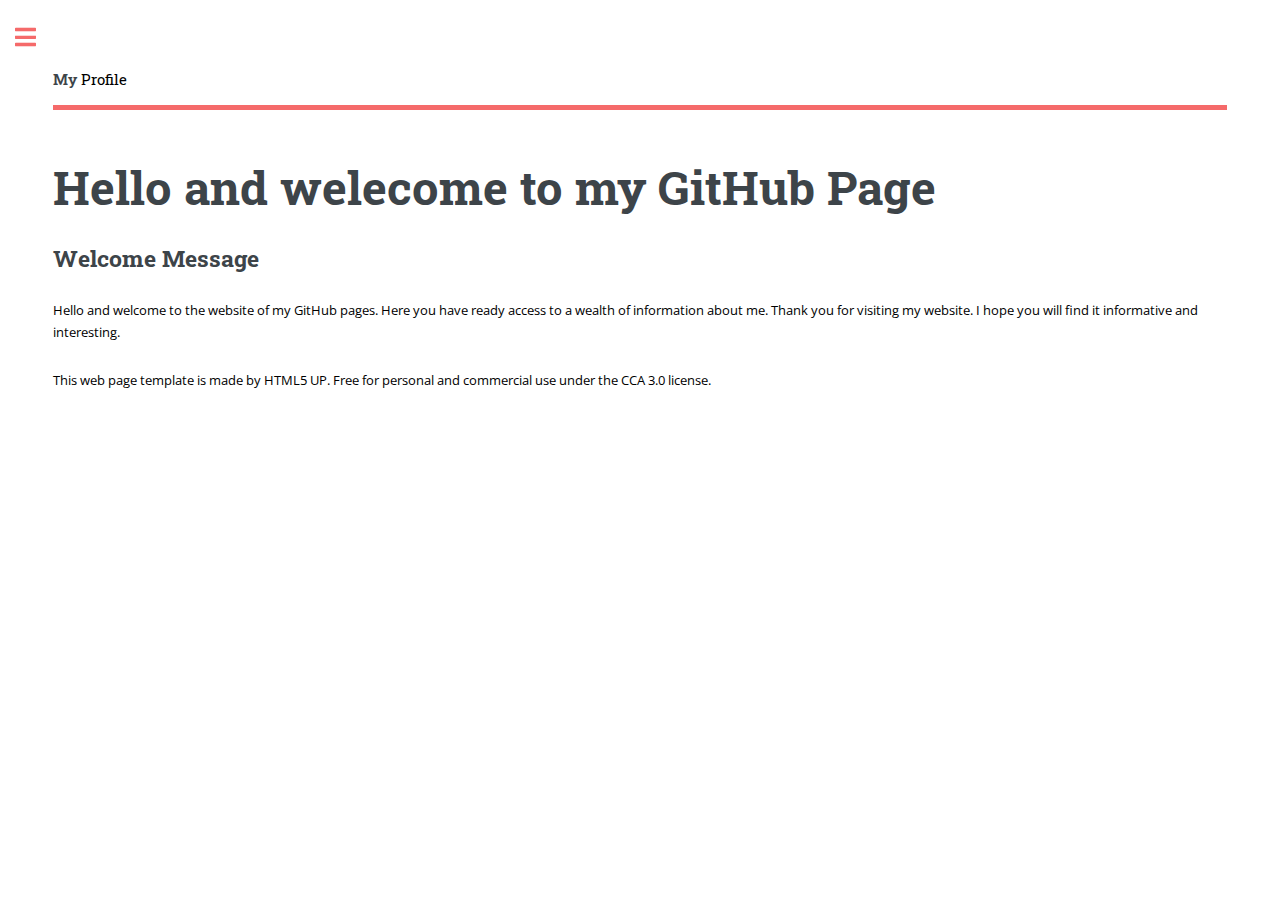
<file: index.html>
<!DOCTYPE HTML>
<!--
	Editorial by HTML5 UP
	html5up.net | @ajlkn
	Free for personal and commercial use under the CCA 3.0 license (html5up.net/license)
-->
<html lang="en-US">
	<head>
		<title>My Profile-Home Page</title>
		<meta charset="utf-8" />
		<meta name="viewport" content="width=device-width, initial-scale=1, user-scalable=no" />
		<meta name="author" content="JINGKAI ZHANG">
		<link rel="stylesheet" href="assets/css/main.css" />
	</head>
	<body class="is-preload">

		<!-- Wrapper -->
			<div id="wrapper">

				<!-- Main -->
					<div id="main">
						<div class="inner">

							<!-- Header -->
								<header id="header">
									<a href="index.html" class="logo"><strong>My</strong> Profile</a>
									
								</header>

							<!-- Banner -->
								<section id="banner">
									<div class="content">
										<header>
											<h1>Hello and welecome to my GitHub Page</h1>
											
										</header>
										
									    <h2>Welcome Message</h2>
										<p>Hello and welcome to the website of my GitHub pages. Here you have ready access to a wealth of information about me.
									    Thank you for visiting my website. I hope you will find it informative and interesting.</p>
										<p>This web page template is made by HTML5 UP. Free for personal and commercial use under the CCA 3.0 license.</p>
									</div>
									
								</section>


						

						</div>
					</div>

				<!-- Sidebar -->
					<div id="sidebar">
						<div class="inner">

					

					
							<!-- Menu -->
							<nav id="menu">
								<header class="major">
									<h2>Menu</h2>
								</header>
								<ul>
									<li><a href="index.html">Homepage</a></li>
									<li><a href="personal information.html">Personal Information</a></li>
									<li><a href="Interest in IT.html">Interest in IT</a></li>
									<li><a href="ieda job.html">Ideal Job</a></li>
									<li><a href="personal profile.html">Personal Profile</a></li>
									<li><a href="project idea.html">Project Idea</a></li>
									
								</ul>
							</nav>

						

					
							

							<!-- Footer -->
								<footer id="footer">
									<p class="copyright">&copy; Untitled. All rights reserved. Demo Images: <a href="https://unsplash.com">Unsplash</a>. Design: <a href="https://html5up.net">HTML5 UP</a>.<br>Other text by JINGKAI ZHANG(3641705)</p>
								</footer></p>
								
								</footer>

						</div>
					</div>

			</div>

		<!-- Scripts -->
			<script src="assets/js/jquery.min.js"></script>
			<script src="assets/js/browser.min.js"></script>
			<script src="assets/js/breakpoints.min.js"></script>
			<script src="assets/js/util.js"></script>
			<script src="assets/js/main.js"></script>

	</body>
</html>
</file>
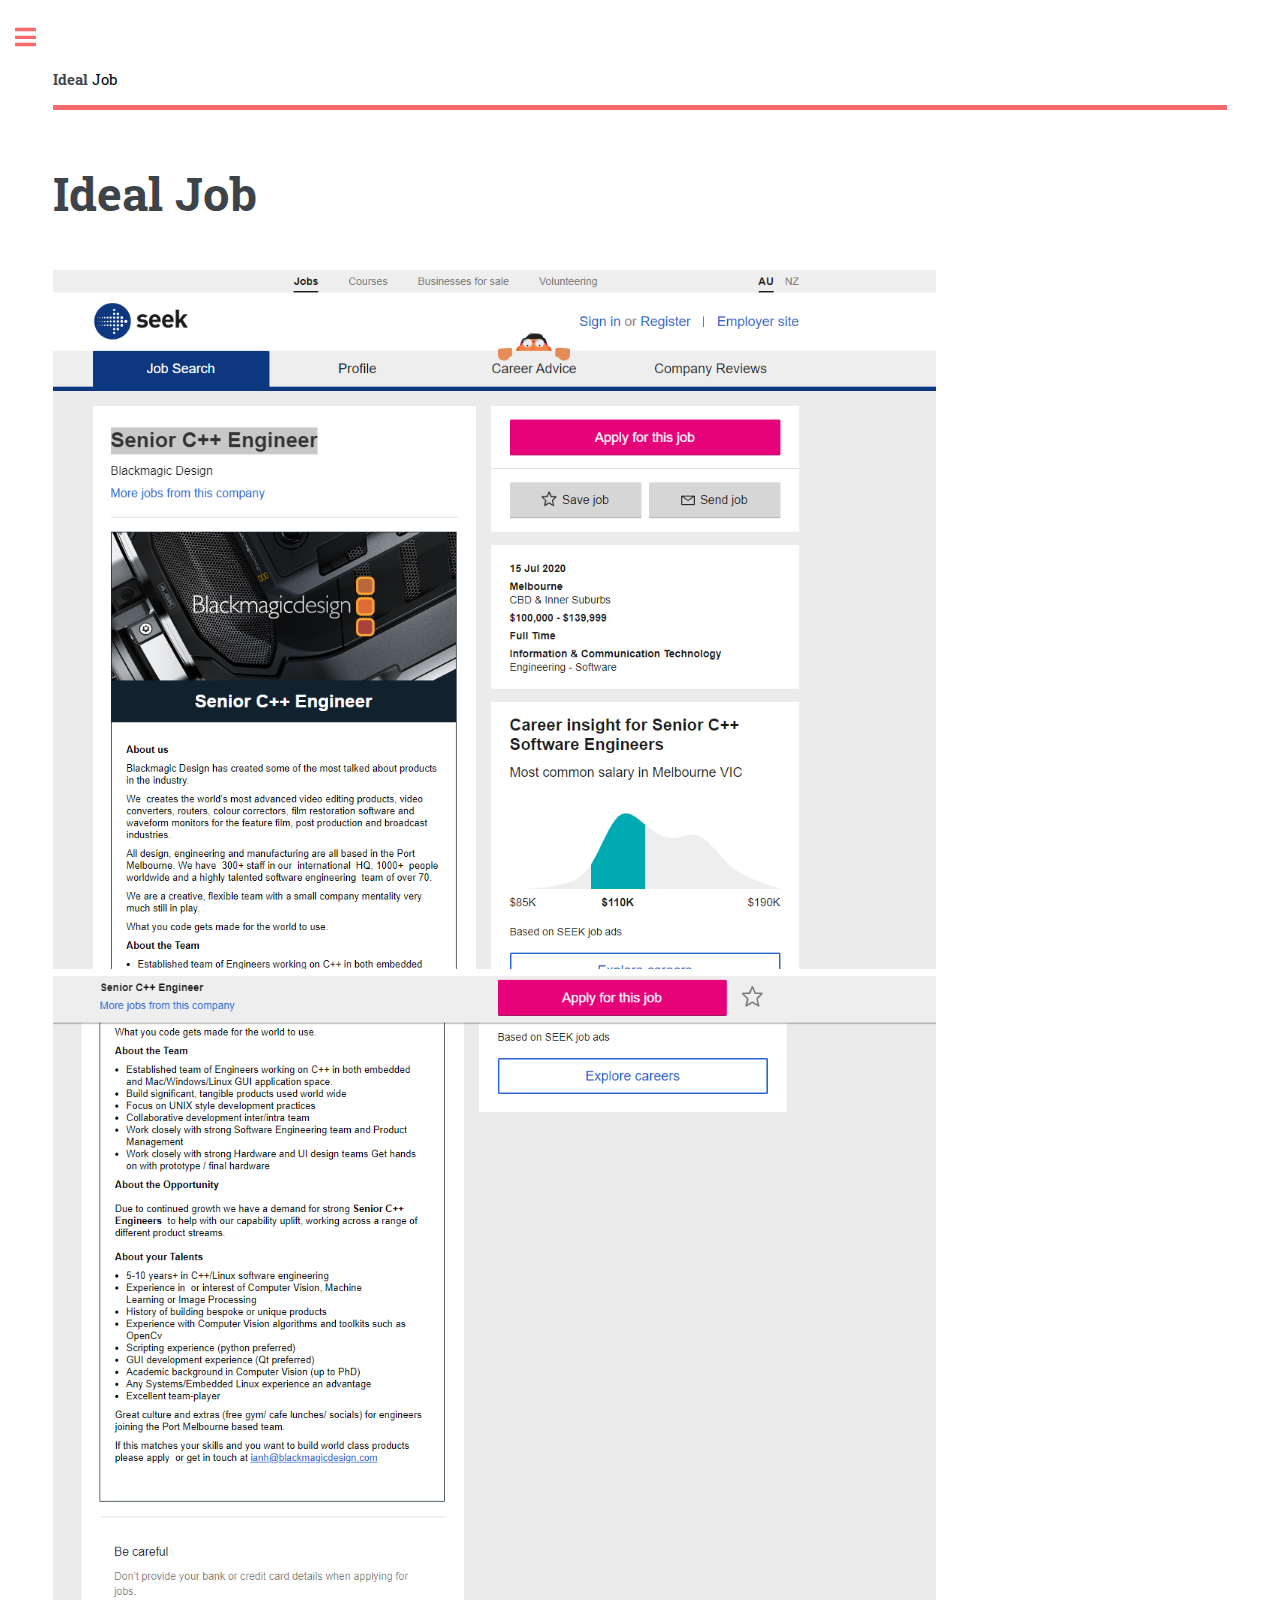
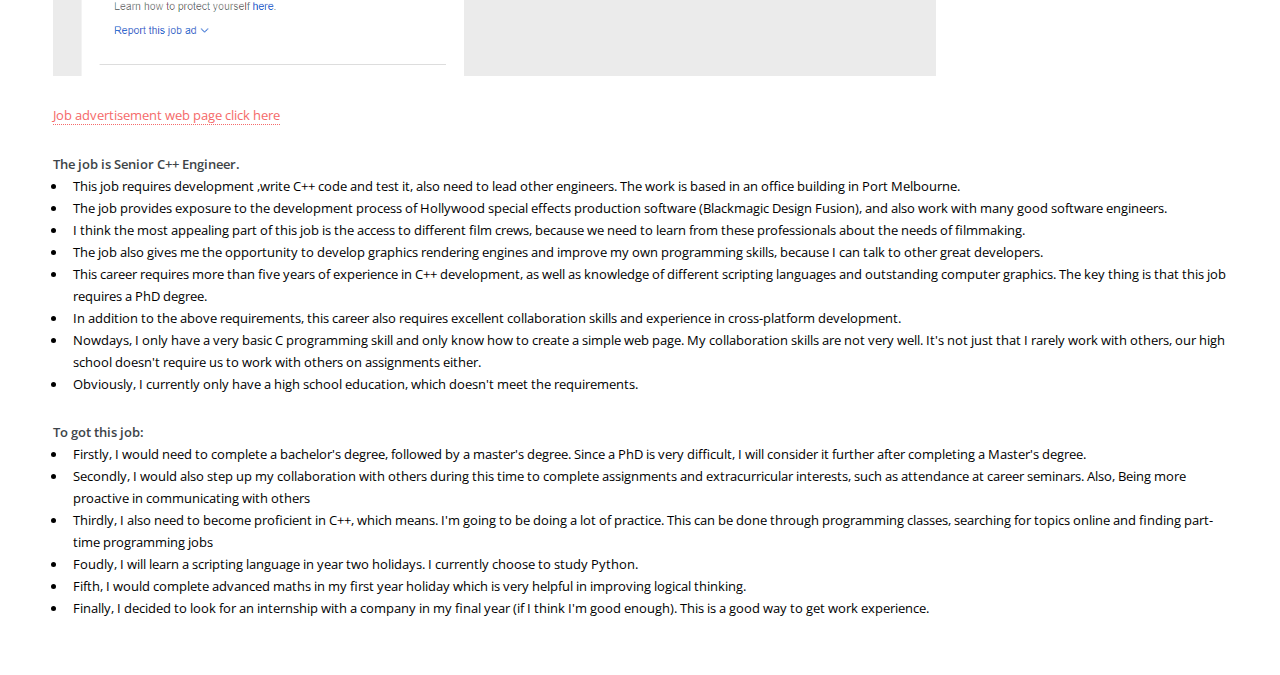
<file: ieda job.html>
<!DOCTYPE HTML>
<!--
	Editorial by HTML5 UP
	html5up.net | @ajlkn
	Free for personal and commercial use under the CCA 3.0 license (html5up.net/license)
-->
<html>
	<head>
		<title>My profile-Ideal Job</title>
		<meta charset="utf-8" />
		<meta name="viewport" content="width=device-width, initial-scale=1, user-scalable=no" />
		<link rel="stylesheet" href="assets/css/main.css" />
		<meta name="author" content="JINGKAI ZHANG">
	</head>
	<body class="is-preload">

		<!-- Wrapper -->
			<div id="wrapper">

				<!-- Main -->
					<div id="main">
						<div class="inner">

							<!-- Header -->
								<header id="header">
									<a href="index.html" class="logo"><strong>Ideal </strong> Job</a>
								</header>

							<!-- Content -->
								<section>
									<header class="main">
										<h1>Ideal Job</h1>
									</header>

									<img src="images/AD2.png" alt="ad2"  width="883" height="699">
                                    <img src="images/AD1.png" alt="ad1"  width="883" height="700">
         
                                    <br><br>
         
                                       <a href="https://www.seek.com.au/job/50237882?type=standard#searchRequestToken=fc25f213-4e2b-4983-908c-e74c1dcfaa58" title="The ad" id="url1">Job advertisement web page click here</a>
                                   <p> </p>
                             <div class="article">
                            <b>The job is Senior C++ Engineer.</b>
                          <ul>
							<li>This job requires development ,write C++ code and test it, also need to lead other engineers. The work is based in an office building in Port Melbourne.</li>
							<li>The job provides exposure to the development process of Hollywood special effects production software (Blackmagic Design Fusion), and also work with many good software engineers.</li>
                                <li>I think the most appealing part of this job is the access to different film crews, because we need to learn from these professionals about the needs of filmmaking.</li>
                                  <li>The job also gives me the opportunity to develop graphics rendering engines and improve my own programming skills, because I can talk to other great developers.</li>
                               <li>This career requires more than five years of experience in C++ development, as well as knowledge of different scripting languages and outstanding computer graphics. The key thing is that this job requires a PhD degree.</li>
                             <li>In addition to the above requirements, this career also requires excellent collaboration skills and experience in cross-platform development.</li>
                           <li>Nowdays, I only have a very basic C programming skill and only know how to create a simple web page. My collaboration skills are not very well. It's not just that I rarely work with others, our high school doesn't require us to work with others on assignments either.</li>
                                <li>Obviously, I currently only have a high school education, which doesn't meet the requirements.</li>
                            </ul>
                            <b>To got this job:</b>  
                            <ul>   
                             <li>Firstly, I would need to complete a bachelor's degree, followed by a master's degree. Since a PhD is very difficult, I will consider it further after completing a Master's degree.</li>
                             <li>Secondly, I would also step up my collaboration with others during this time to complete assignments and extracurricular interests, such as attendance at career seminars. Also, Being more proactive in communicating with others</li> 
                              <li>Thirdly, I also need to become proficient in C++, which means. I'm going to be doing a lot of practice. This can be done through programming classes, searching for topics online and finding part-time programming jobs</li>
                                <li>Foudly, I will learn a scripting language in year two holidays. I currently choose to study Python.</li>
                               <li>Fifth, I would complete advanced maths in my first year holiday which is very helpful in improving logical thinking.</li>
                              <li>Finally, I decided to look for an internship with a company in my final year (if I think I'm good enough). This is a good way to get work experience.</li>
                              </ul>
         

								</section>

						</div>
					</div>

				<!-- Sidebar -->
					<div id="sidebar">
						<div class="inner">
					
					
					
							<!-- Menu -->
							<nav id="menu">
								<header class="major">
									<h2>Menu</h2>
								</header>
								<ul>
									<li><a href="index.html">Homepage</a></li>
									<li><a href="personal information.html">Personal Information</a></li>
									<li><a href="Interest in IT.html">Interest in IT</a></li>
									<li><a href="ieda job.html">Ideal Job</a></li>
									<li><a href="personal profile.html">Personal Profile</a></li>
									<li><a href="project idea.html">Project Idea</a></li>
									
								</ul>
							</nav>




							<!-- Footer -->
								<footer id="footer">
									<p class="copyright">&copy; Untitled. All rights reserved. Demo Images: <a href="https://unsplash.com">Unsplash</a>. Design: <a href="https://html5up.net">HTML5 UP</a>.<br>Other text by JINGKAI ZHANG(3641705)</p>
								</footer>

						</div>
					</div>

			</div>

		<!-- Scripts -->
			<script src="assets/js/jquery.min.js"></script>
			<script src="assets/js/browser.min.js"></script>
			<script src="assets/js/breakpoints.min.js"></script>
			<script src="assets/js/util.js"></script>
			<script src="assets/js/main.js"></script>

	</body>
</html>
</file>
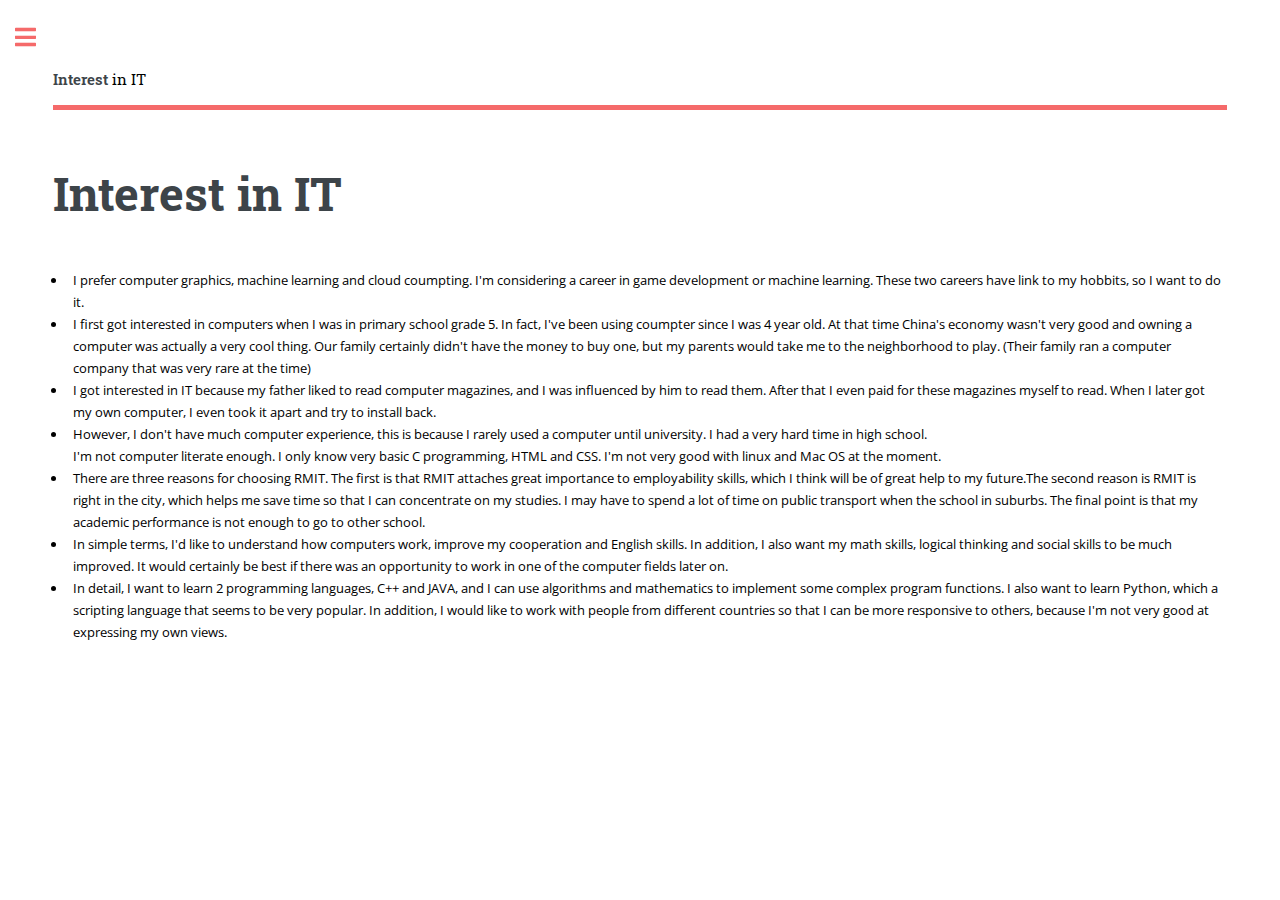
<file: Interest in IT.html>
<!DOCTYPE HTML>
<!--
	Editorial by HTML5 UP
	html5up.net | @ajlkn
	Free for personal and commercial use under the CCA 3.0 license (html5up.net/license)
-->
<html>
	<head>
		<title>My Profile-Interest in IT</title>
		<meta charset="utf-8" />
		<meta name="viewport" content="width=device-width, initial-scale=1, user-scalable=no" />
		<link rel="stylesheet" href="assets/css/main.css" />
		<meta name="author" content="JINGKAI ZHANG">
	</head>
	<body class="is-preload">

		<!-- Wrapper -->
			<div id="wrapper">

				<!-- Main -->
					<div id="main">
						<div class="inner">

							<!-- Header -->
								<header id="header">
									<a href="index.html" class="logo"><strong>Interest</strong> in IT</a>
								</header>

							<!-- Content -->
								<section>
									<header class="main">
										<h1>Interest in IT</h1>
									</header>

									<ul>
										<li>I prefer computer graphics, machine learning and cloud coumpting. I'm considering a career in game development or machine learning. These two careers have link to my hobbits, so I want to do it.</li>
										 <li>I first got interested in computers when I was in primary school grade 5. In fact, I've been using coumpter since I was 4 year old. 
											At that time China's economy wasn't very good and owning a computer was actually a very cool thing. Our family certainly didn't have the money to buy one, but my parents would take me to the neighborhood to play. (Their family ran a computer company that was very rare at the time)</li>
											<li>I got interested in IT because my father liked to read computer magazines, and I was influenced by him to read them. After that I even paid for these magazines myself to read. When I later got my own computer, I even took it apart and try to install back.</li>
										  <li>However, I don't have much computer experience, this is because I rarely used a computer until university. I had a very hard time in high school.<br>I'm not computer literate enough. I only know very basic C programming, HTML and CSS. I'm not very good with linux and Mac OS at the moment.</li>
										 <li>There are three reasons for choosing RMIT. The first is that RMIT attaches great importance to employability skills, which I think will be of great help to my future.The second reason is RMIT is right in the city, which helps me save time so that I can concentrate on my studies. I may have to spend a lot of time on public transport when the school in suburbs.
											The final point is that my academic performance is not enough to go to other school.</li>
										<li>In simple terms, I'd like to understand how computers work, improve my cooperation and English skills. In addition, I also want my math skills, logical thinking and social skills to be much improved. It would certainly be best if there was an opportunity to work in one of the computer fields later on.</li>
									    <li>In detail, I want to learn 2 programming languages, C++ and JAVA, and I can use algorithms and mathematics to implement some complex program functions. I also want to learn Python, which a scripting language that seems to be very popular. In addition, I would like to work with people from different countries so that I can be more responsive to others, because I'm not very good at expressing my own views.</li>
									</ul>
         

								</section>

						</div>
					</div>

				<!-- Sidebar -->
					<div id="sidebar">
						<div class="inner">
					
							<!-- Menu -->
							<nav id="menu">
								<header class="major">
									<h2>Menu</h2>
								</header>
								<ul>
									<li><a href="index.html">Homepage</a></li>
									<li><a href="personal information.html">Personal Information</a></li>
									<li><a href="Interest in IT.html">Interest in IT</a></li>
									<li><a href="ieda job.html">Ideal Job</a></li>
									<li><a href="personal profile.html">Personal Profile</a></li>
									<li><a href="project idea.html">Project Idea</a></li>
									
								</ul>
							</nav>



							<!-- Footer -->
								<footer id="footer">
									<p class="copyright">&copy; Untitled. All rights reserved. Demo Images: <a href="https://unsplash.com">Unsplash</a>. Design: <a href="https://html5up.net">HTML5 UP</a>.<br>Other text by JINGKAI ZHANG(3641705)</p>
								</footer>

						</div>
					</div>

			</div>

		<!-- Scripts -->
			<script src="assets/js/jquery.min.js"></script>
			<script src="assets/js/browser.min.js"></script>
			<script src="assets/js/breakpoints.min.js"></script>
			<script src="assets/js/util.js"></script>
			<script src="assets/js/main.js"></script>

	</body>
</html>
</file>
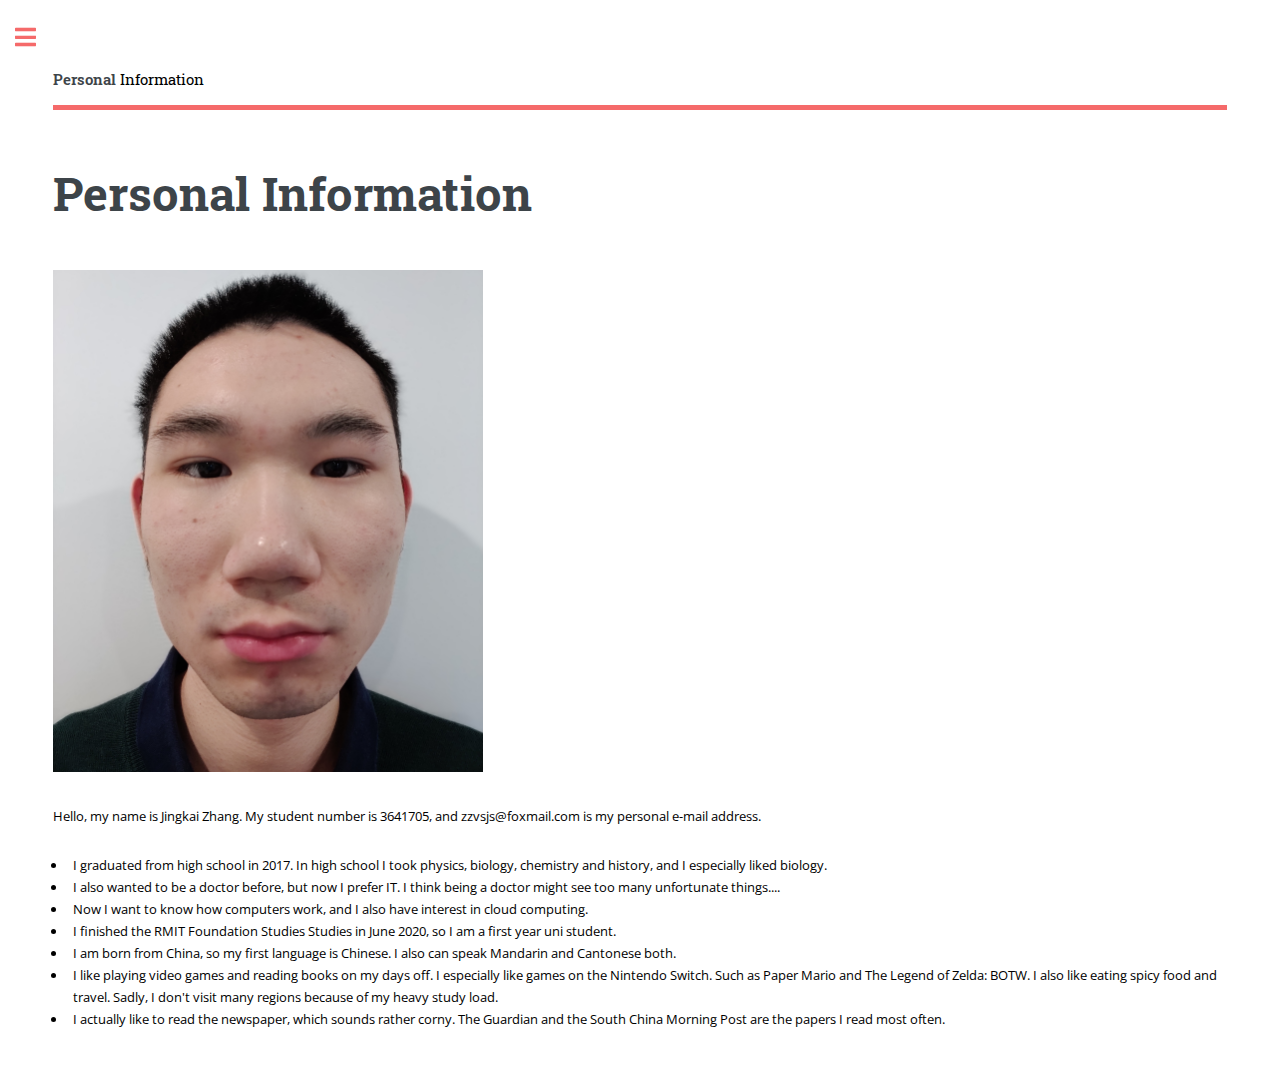
<file: personal information.html>
<!DOCTYPE HTML>
<!--
	Editorial by HTML5 UP
	html5up.net | @ajlkn
	Free for personal and commercial use under the CCA 3.0 license (html5up.net/license)
-->
<html>
	<head>
		<title>My Profile-Personal Information</title>
		<meta charset="utf-8" />
		<meta name="viewport" content="width=device-width, initial-scale=1, user-scalable=no" />
		<link rel="stylesheet" href="assets/css/main.css" />
		<meta name="author" content="JINGKAI ZHANG">
	</head>
	<body class="is-preload">

		<!-- Wrapper -->
			<div id="wrapper">

				<!-- Main -->
					<div id="main">
						<div class="inner">

							<!-- Header -->
								<header id="header">
									<a href="index.html" class="logo"><strong>Personal</strong> Information</a>
								</header>

							<!-- Content -->
								<section>
									<header class="main">
										<h1>Personal Information</h1>
									</header>
                                    <img src="images/myface.jpg" height="502" width="430">
									<p></p>
									<p>Hello, my name is Jingkai Zhang. My student number is 3641705, and zzvsjs@foxmail.com is my personal e-mail address. 
									<ul>
										<li>I graduated from high school in 2017. In high school I took physics, biology, chemistry and history, and I especially liked biology.</li>
										<li>I also wanted to be a doctor before, but now I prefer IT. I think being a doctor might see too many unfortunate things....</li>	
										<li>Now I want to know how computers work, and I also have interest in cloud computing.</li>
										<li>I finished the RMIT Foundation Studies Studies in June 2020, so I am a first year uni student.</li>
										<li>I am born from China, so my first language is Chinese. I also can speak Mandarin and Cantonese both.</li>
									    <li>I like playing video games and reading books on my days off. I especially like games on the Nintendo Switch. Such as Paper Mario and The Legend of Zelda: BOTW. I also like eating spicy food and travel. 
											Sadly, I don't visit many regions because of my heavy study load.</li>
										<li>I actually like to read the newspaper, which sounds rather corny. The Guardian and the South China Morning Post are the papers I read most often.</li>
									</ul>
									</p> 

								</section>

						</div>
					</div>

				<!-- Sidebar -->
					<div id="sidebar">
						<div class="inner">
					
					
							<!-- Menu -->
							<nav id="menu">
								<header class="major">
									<h2>Menu</h2>
								</header>
								<ul>
									<li><a href="index.html">Homepage</a></li>
									<li><a href="personal information.html">Personal Information</a></li>
									<li><a href="Interest in IT.html">Interest in IT</a></li>
									<li><a href="ieda job.html">Ideal Job</a></li>
									<li><a href="personal profile.html">Personal Profile</a></li>
									<li><a href="project idea.html">Project Idea</a></li>
									
								</ul>
							</nav>



							<!-- Footer -->
								<footer id="footer">
									<p class="copyright">&copy; Untitled. All rights reserved. Demo Images: <a href="https://unsplash.com">Unsplash</a>. Design: <a href="https://html5up.net">HTML5 UP</a>.<br>Other text by JINGKAI ZHANG(3641705)</p>
								</footer>

						</div>
					</div>

			</div>

		<!-- Scripts -->
			<script src="assets/js/jquery.min.js"></script>
			<script src="assets/js/browser.min.js"></script>
			<script src="assets/js/breakpoints.min.js"></script>
			<script src="assets/js/util.js"></script>
			<script src="assets/js/main.js"></script>

	</body>
</html>
</file>
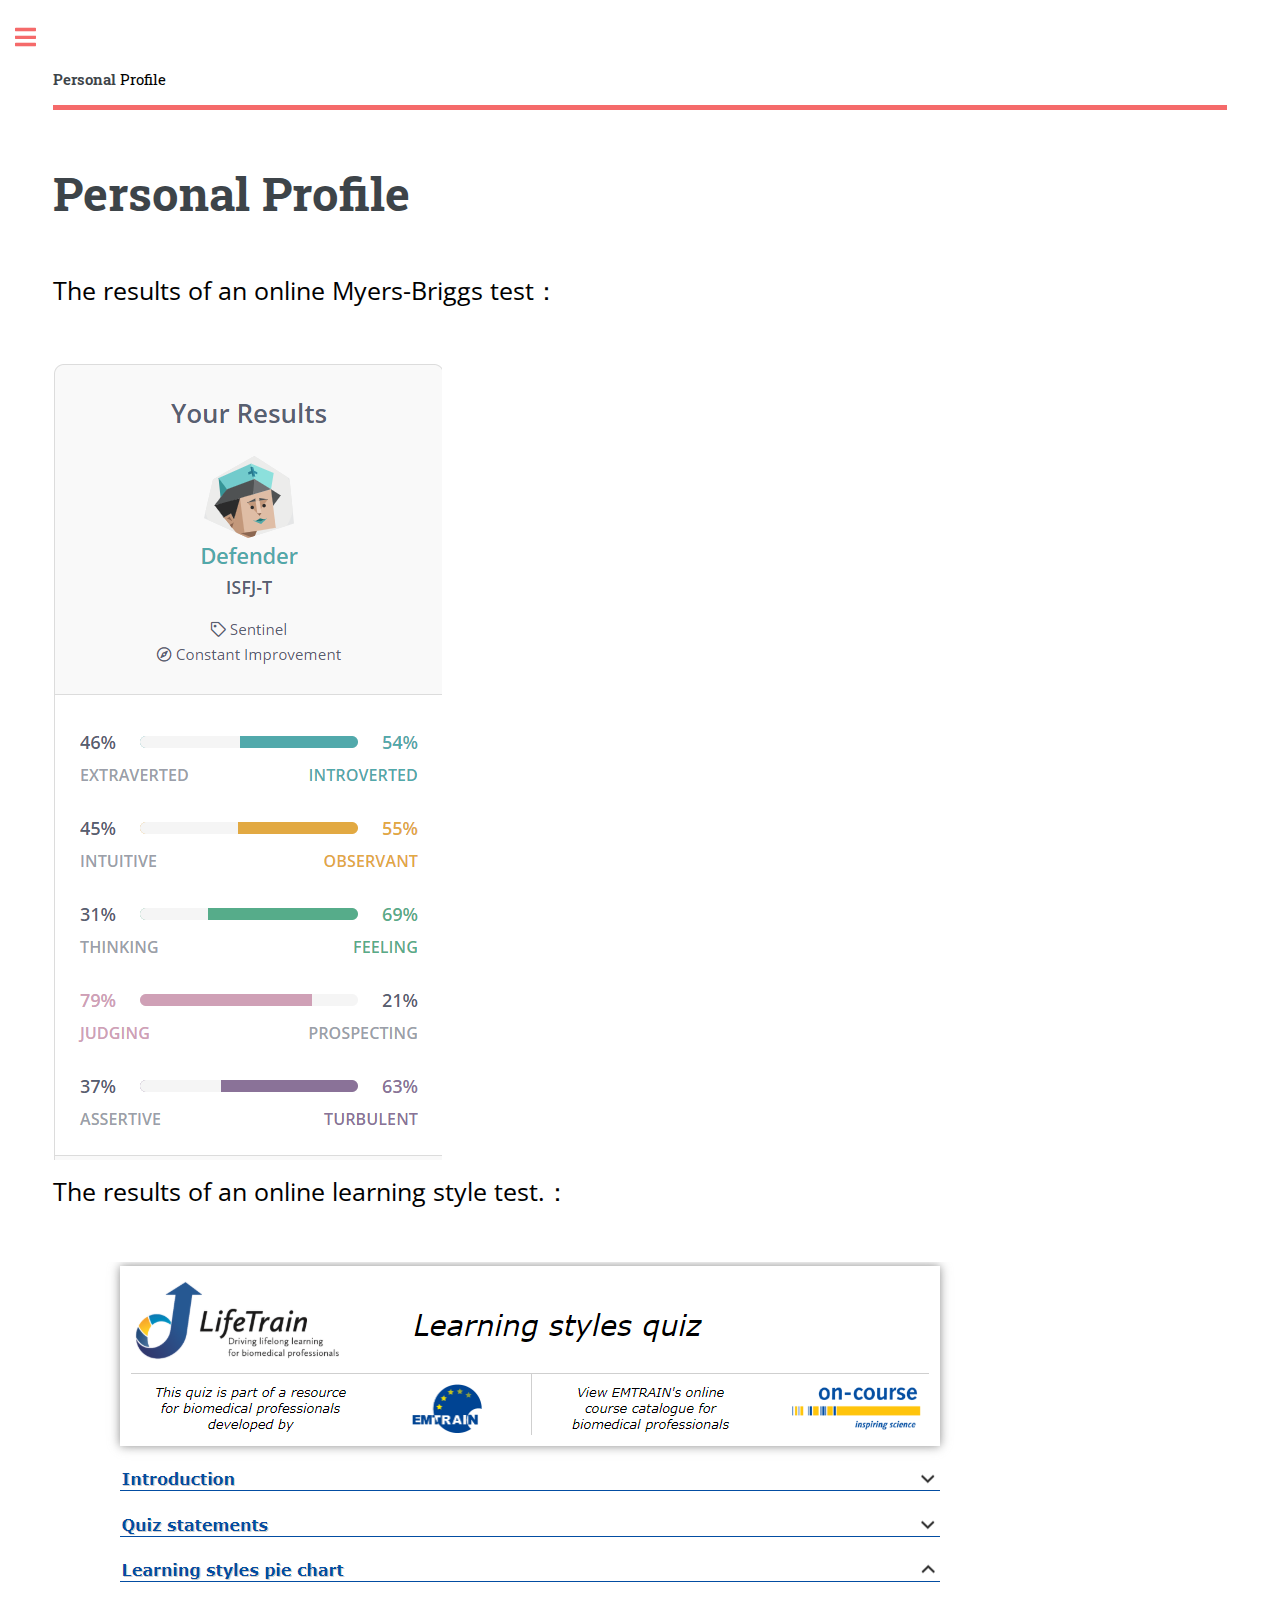
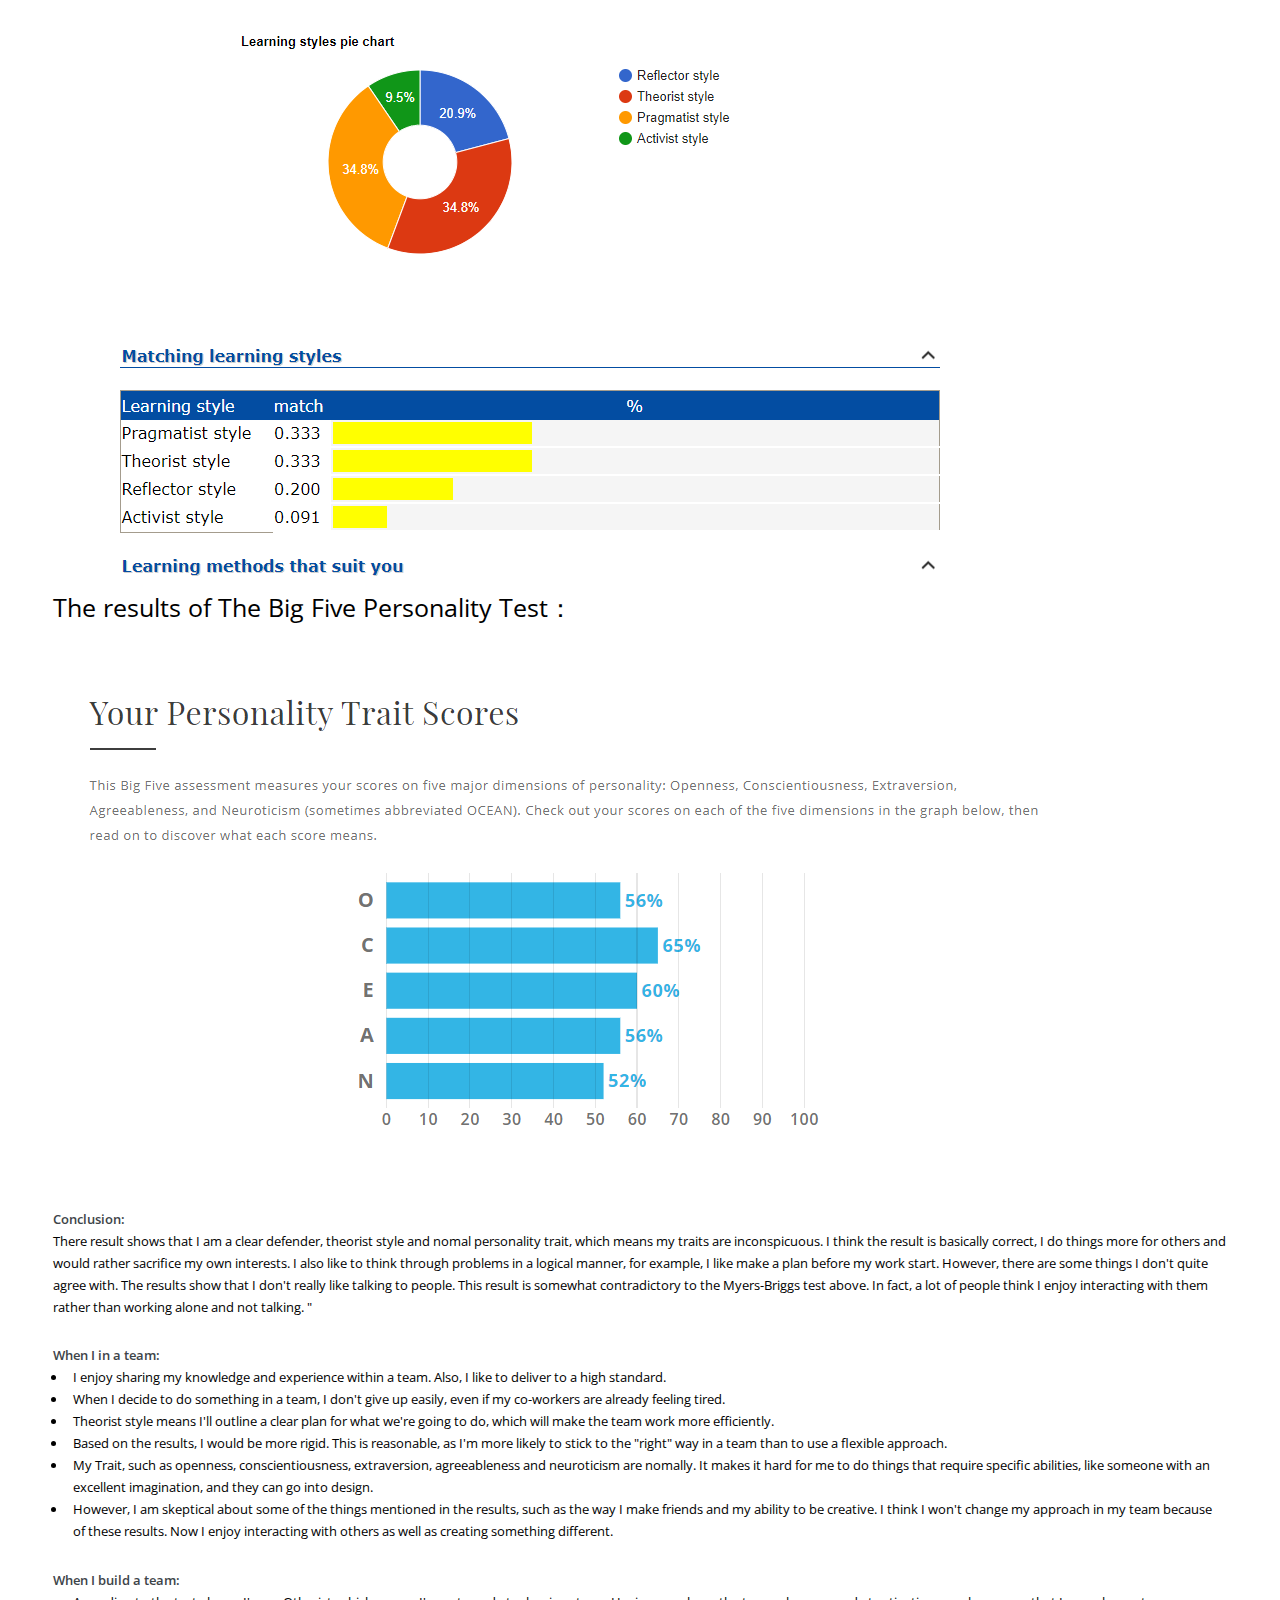
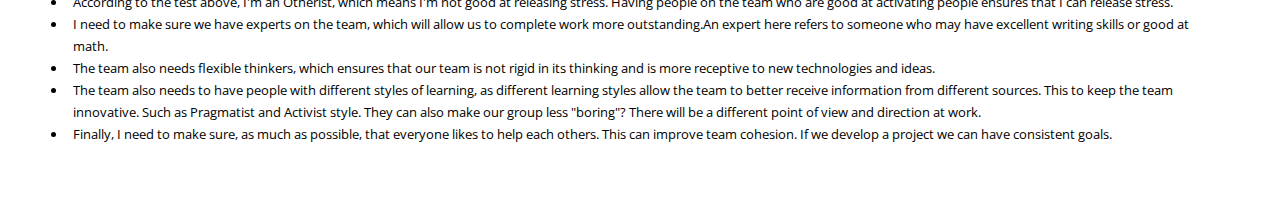
<file: personal profile.html>
<!DOCTYPE HTML>
<!--
	Editorial by HTML5 UP
	html5up.net | @ajlkn
	Free for personal and commercial use under the CCA 3.0 license (html5up.net/license)
-->
<html>
	<head>
		<title>My Profile-Personal Profile</title>
		<meta charset="utf-8" />
		<meta name="viewport" content="width=device-width, initial-scale=1, user-scalable=no" />
		<link rel="stylesheet" href="assets/css/main.css" />
		<meta name="author" content="JINGKAI ZHANG">
	</head>
	<body class="is-preload">

		<!-- Wrapper -->
			<div id="wrapper">

				<!-- Main -->
					<div id="main">
						<div class="inner">

							<!-- Header -->
								<header id="header">
									<a href="index.html" class="logo"><strong>Personal </strong> Profile</a>
								</header>

							<!-- Content -->
								<section>
									<header class="main">
										<h1>Personal Profile</h1>
									</header>

									<div class= "result" style="font-size: 25px;">
										<p>The results of an online Myers-Briggs test：</p>
										<img src="images/result1-1.png">
										<p>The results of an online learning style test.：</p>
										<img src="images/result2-1.png">
								   </div>
								   
								   <div class= "result"style="font-size: 25px;" >
									   <p>The results of The Big Five Personality Test：</p>
										<img src="images/result3-1.png">
								   </div>
								   
								   
								   <div class="article">
									   <br>
									   <b>Conclusion: </b>
									   <p>There result shows that I am a clear defender, theorist style and nomal personality trait, which means my traits are inconspicuous.
									   I think the result is basically correct, I do things more for others and would rather sacrifice my own interests.
									   I also like to think through problems in a logical manner, for example, I like make a plan before my work start.
									   However, there are some things I don't quite agree with. The results show that I don't really like talking to people. 
									   This result is somewhat contradictory to the Myers-Briggs test above. In fact, a lot of people think I enjoy interacting with them rather than working alone and not talking. "</p>
									 
									 
									   <b>When I in a team: </b>
									   <ul>
										   <li>I enjoy sharing my knowledge and experience within a team. Also, I like to deliver to a high standard.</li>
										   <li>When I decide to do something in a team, I don't give up easily, even if my co-workers are already feeling tired.</li>
										   <li>Theorist style means I'll outline a clear plan for what we're going to do, which will make the team work more efficiently.</li>
										   <li>Based on the results, I would be more rigid. This is reasonable, as I'm more likely to stick to the "right" way in a team than to use a flexible approach.</li>
										   <li>My Trait, such as openness, conscientiousness, extraversion, agreeableness and neuroticism are nomally. It makes it hard for me to do things that require specific abilities, like someone with an excellent imagination, and they can go into design.</li>
									       <li>However, I am skeptical about some of the things mentioned in the results, such as the way I make friends and my ability to be creative. I think I won't change my approach in my team because of these results. Now I enjoy interacting with others as well as creating something different.</li>
										</ul>
									   
									   <b>When I build a team: </b>
									   
									   <ul>   
										   <li>According to the test above, I'm an Otherist, which means I'm not good at releasing stress. Having people on the team who are good at activating people ensures that I can release stress.</li>
										   <li>I need to make sure we have experts on the team, which will allow us to complete work more outstanding.An expert here refers to someone who may have excellent writing skills or good at math.</li>
										   <li>The team also needs flexible thinkers, which ensures that our team is not rigid in its thinking and is more receptive to new technologies and ideas.</li>
										   <li>The team also needs to have people with different styles of learning, as different learning styles allow the team to better receive information from different sources. This to keep the team innovative.
											   Such as Pragmatist and Activist style. They can also make our group less "boring"? There will be a different point of view and direction at work.</li>
										   <li>Finally, I need to make sure, as much as possible, that everyone likes to help each others. This can improve team cohesion. If we develop a project we can have consistent goals.</li>
										</ul>
								   
								   </div>

								</section>

						</div>
					</div>

				<!-- Sidebar -->
					<div id="sidebar">
						<div class="inner">
					
					
							<!-- Menu -->
							<nav id="menu">
								<header class="major">
									<h2>Menu</h2>
								</header>
								<ul>
									<li><a href="index.html">Homepage</a></li>
									<li><a href="personal information.html">Personal Information</a></li>
									<li><a href="Interest in IT.html">Interest in IT</a></li>
									<li><a href="ieda job.html">Ideal Job</a></li>
									<li><a href="personal profile.html">Personal Profile</a></li>
									<li><a href="project idea.html">Project Idea</a></li>
									
								</ul>
							</nav>



							<!-- Footer -->
								<footer id="footer">
									<p class="copyright">&copy; Untitled. All rights reserved. Demo Images: <a href="https://unsplash.com">Unsplash</a>. Design: <a href="https://html5up.net">HTML5 UP</a>.<br>Other text by JINGKAI ZHANG(3641705)</p>
								</footer>

						</div>
					</div>

			</div>

		<!-- Scripts -->
			<script src="assets/js/jquery.min.js"></script>
			<script src="assets/js/browser.min.js"></script>
			<script src="assets/js/breakpoints.min.js"></script>
			<script src="assets/js/util.js"></script>
			<script src="assets/js/main.js"></script>

	</body>
</html>
</file>
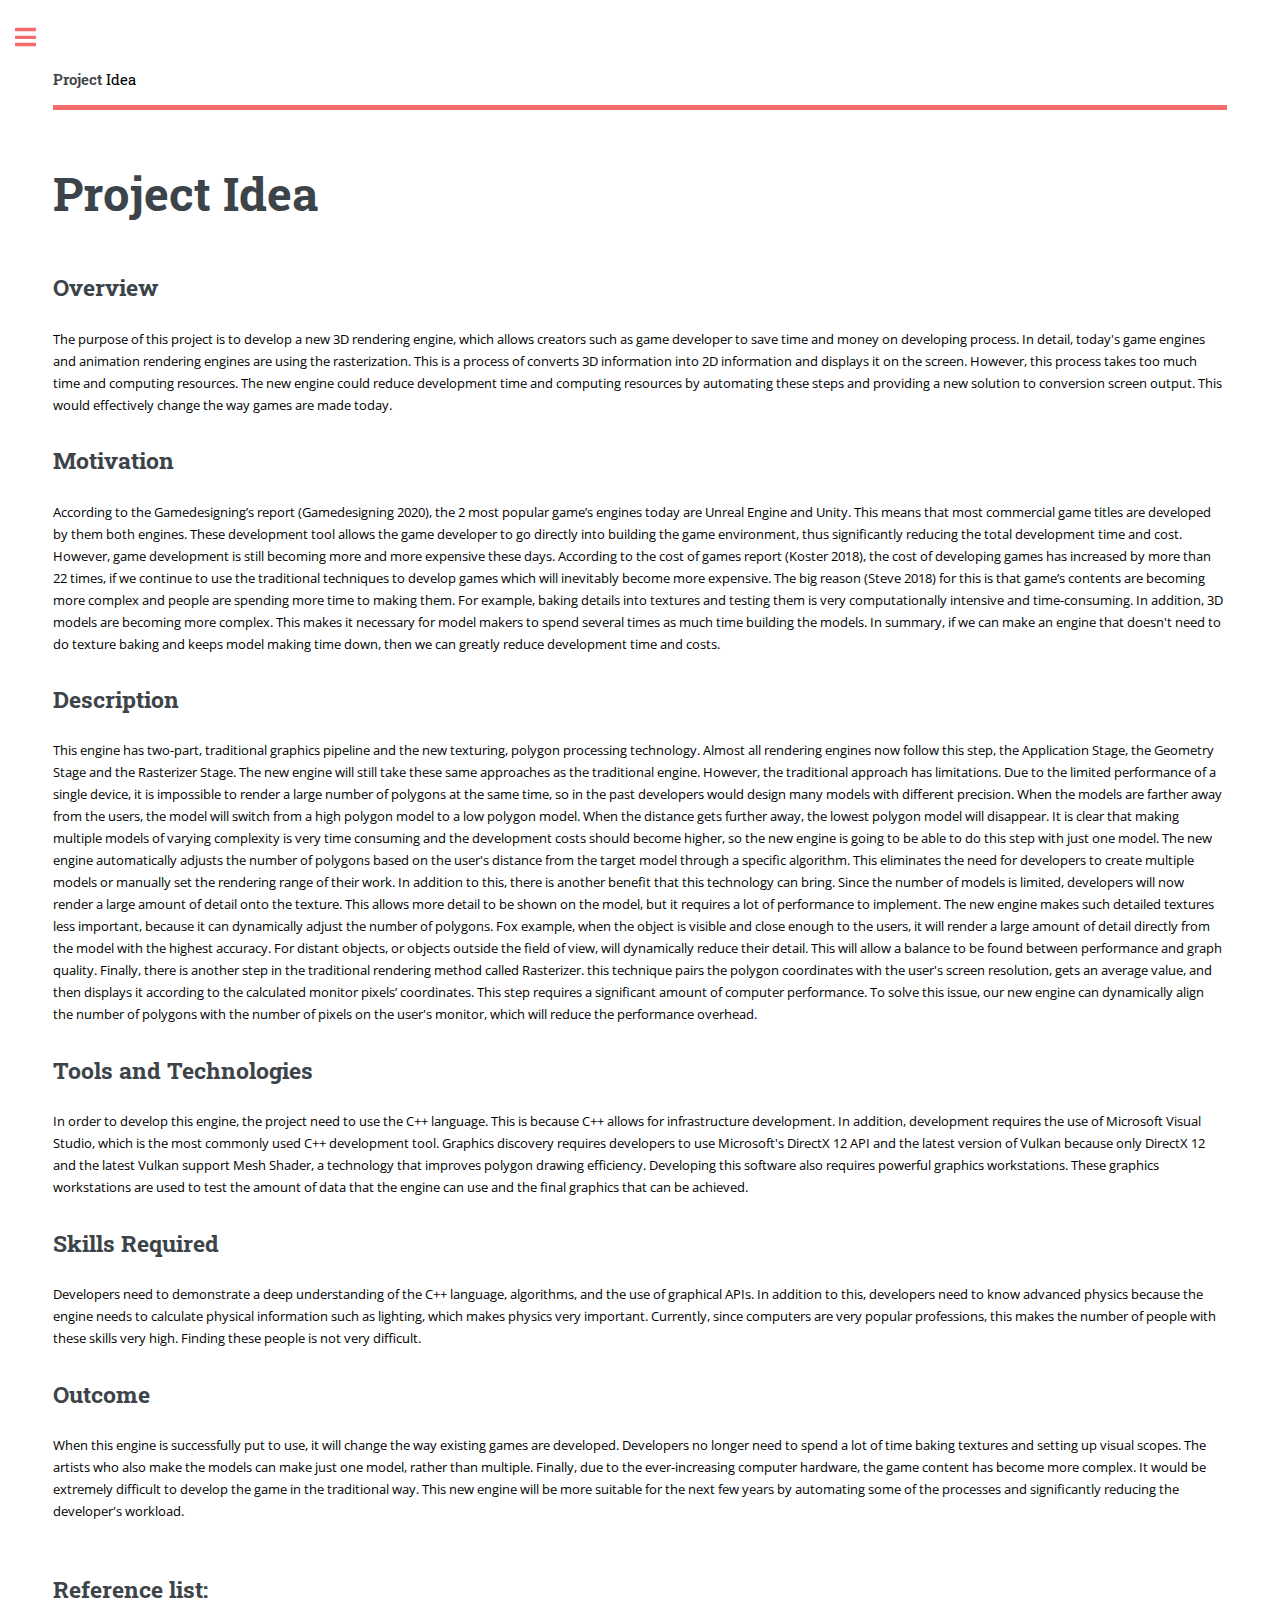
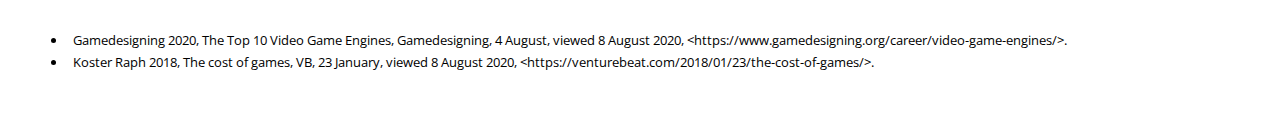
<file: project idea.html>
<!DOCTYPE HTML>
<!--
	Editorial by HTML5 UP
	html5up.net | @ajlkn
	Free for personal and commercial use under the CCA 3.0 license (html5up.net/license)
-->
<html>
	<head>
		<title>My Profile-Project Idea</title>
		<meta charset="utf-8" />
		<meta name="viewport" content="width=device-width, initial-scale=1, user-scalable=no" />
		<link rel="stylesheet" href="assets/css/main.css" />
		<meta name="author" content="JINGKAI ZHANG">
	</head>
	<body class="is-preload">

		<!-- Wrapper -->
			<div id="wrapper">

				<!-- Main -->
					<div id="main">
						<div class="inner">

							<!-- Header -->
								<header id="header">
									<a href="index.html" class="logo"><strong>Project </strong> Idea</a>
								</header>

							<!-- Content -->
								<section>
									<header class="main">
										<h1>Project Idea</h1>
									</header>
                                    <h2>Overview</h2>
							        <p>The purpose of this project is to develop a new 3D rendering engine, which allows creators such as game developer to save time and money on developing process. In detail, today's game engines and animation rendering engines are using the rasterization. This is a process of converts 3D information into 2D information and displays it on the screen. However, this process takes too much time and computing resources. The new engine could reduce development time and computing resources by automating these steps and providing a new solution to conversion screen output. This would effectively change the way games are made today.</p>
									<h2>Motivation</h2>
									<p>According to the Gamedesigning’s report (Gamedesigning 2020), the 2 most popular game’s engines today are Unreal Engine and Unity. This means that most commercial game titles are developed by them both engines. These development tool allows the game developer to go directly into building the game environment, thus significantly reducing the total development time and cost. However, game development is still becoming more and more expensive these days. According to the cost of games report (Koster 2018), the cost of developing games has increased by more than 22 times, if we continue to use the traditional techniques to develop games which will inevitably become more expensive. The big reason (Steve 2018) for this is that game’s contents are becoming more complex and people are spending more time to making them. For example, baking details into textures and testing them is very computationally intensive and time-consuming. In addition, 3D models are becoming more complex. This makes it necessary for model makers to spend several times as much time building the models. In summary, if we can make an engine that doesn't need to do texture baking and keeps model making time down, then we can greatly reduce development time and costs.</p>
									<h2>Description</h2>
									<p>This engine has two-part, traditional graphics pipeline and the new texturing, polygon processing technology. Almost all rendering engines now follow this step, the Application Stage, the Geometry Stage and the Rasterizer Stage. The new engine will still take these same approaches as the traditional engine. However, the traditional approach has limitations. Due to the limited performance of a single device, it is impossible to render a large number of polygons at the same time, so in the past developers would design many models with different precision. When the models are farther away from the users, the model will switch from a high polygon model to a low polygon model. When the distance gets further away, the lowest polygon model will disappear. It is clear that making multiple models of varying complexity is very time consuming and the development costs should become higher, so the new engine is going to be able to do this step with just one model. The new engine automatically adjusts the number of polygons based on the user's distance from the target model through a specific algorithm. This eliminates the need for developers to create multiple models or manually set the rendering range of their work. In addition to this, there is another benefit that this technology can bring. Since the number of models is limited, developers will now render a large amount of detail onto the texture. This allows more detail to be shown on the model, but it requires a lot of performance to implement. The new engine makes such detailed textures less important, because it can dynamically adjust the number of polygons. Fox example, when the object is visible and close enough to the users, it will render a large amount of detail directly from the model with the highest accuracy. For distant objects, or objects outside the field of view, will dynamically reduce their detail. This will allow a balance to be found between performance and graph quality. Finally, there is another step in the traditional rendering method called Rasterizer. this technique pairs the polygon coordinates with the user's screen resolution, gets an average value, and then displays it according to the calculated monitor pixels’ coordinates. This step requires a significant amount of computer performance. To solve this issue, our new engine can dynamically align the number of polygons with the number of pixels on the user's monitor, which will reduce the performance overhead.</p>
									<h2>Tools and Technologies</h2>
									<p>In order to develop this engine, the project need to use the C++ language. This is because C++ allows for infrastructure development. In addition, development requires the use of Microsoft Visual Studio, which is the most commonly used C++ development tool. Graphics discovery requires developers to use Microsoft's DirectX 12 API and the latest version of Vulkan because only DirectX 12 and the latest Vulkan support Mesh Shader, a technology that improves polygon drawing efficiency. Developing this software also requires powerful graphics workstations. These graphics workstations are used to test the amount of data that the engine can use and the final graphics that can be achieved.</p>
									<h2>Skills Required</h2>
									<p>Developers need to demonstrate a deep understanding of the C++ language, algorithms, and the use of graphical APIs. In addition to this, developers need to know advanced physics because the engine needs to calculate physical information such as lighting, which makes physics very important. Currently, since computers are very popular professions, this makes the number of people with these skills very high. Finding these people is not very difficult.</p>
                                    <h2>Outcome</h2>
									<p>When this engine is successfully put to use, it will change the way existing games are developed. Developers no longer need to spend a lot of time baking textures and setting up visual scopes. The artists who also make the models can make just one model, rather than multiple. Finally, due to the ever-increasing computer hardware, the game content has become more complex. It would be extremely difficult to develop the game in the traditional way. This new engine will be more suitable for the next few years by automating some of the processes and significantly reducing the developer's workload.</p>
									<br>
									<h2>Reference list:</h2>
									<ul>
									<li>Gamedesigning 2020, The Top 10 Video Game Engines, Gamedesigning, 4 August, viewed 8 August 2020, &lt;https://www.gamedesigning.org/career/video-game-engines/&gt;.</li>
									<li>Koster Raph 2018, The cost of games, VB, 23 January, viewed 8 August 2020,  &lt;https://venturebeat.com/2018/01/23/the-cost-of-games/&gt;.</li>
								    </ul>
								</section>

						</div>
					</div>

				<!-- Sidebar -->
					<div id="sidebar">
						<div class="inner">
					
							<!-- Menu -->
							<nav id="menu">
								<header class="major">
									<h2>Menu</h2>
								</header>
								<ul>
									<li><a href="index.html">Homepage</a></li>
									<li><a href="personal information.html">Personal Information</a></li>
									<li><a href="Interest in IT.html">Interest in IT</a></li>
									<li><a href="ieda job.html">Ideal Job</a></li>
									<li><a href="personal profile.html">Personal Profile</a></li>
									<li><a href="project idea.html">Project Idea</a></li>
									
								</ul>
							</nav>


							<!-- Footer -->
								<footer id="footer">
									<p class="copyright">&copy; Untitled. All rights reserved. Demo Images: <a href="https://unsplash.com">Unsplash</a>. Design: <a href="https://html5up.net">HTML5 UP</a>.<br>Other text by JINGKAI ZHANG(3641705)</p>
								</footer>

						</div>
					</div>

			</div>

		<!-- Scripts -->
			<script src="assets/js/jquery.min.js"></script>
			<script src="assets/js/browser.min.js"></script>
			<script src="assets/js/breakpoints.min.js"></script>
			<script src="assets/js/util.js"></script>
			<script src="assets/js/main.js"></script>

	</body>
</html>
</file>
<file: assets/css/main.css>
@import url(fontawesome-all.min.css);
@import url("https://fonts.googleapis.com/css?family=Open+Sans:400,600,400italic,600italic|Roboto+Slab:400,700");
/*
	Editorial by HTML5 UP
	html5up.net | @ajlkn
	Free for personal and commercial use under the CCA 3.0 license (html5up.net/license)
*/
html, body, div, span, applet, object,
iframe, h1, h2, h3, h4, h5, h6, p, blockquote,
pre, a, abbr, acronym, address, big, cite,
code, del, dfn, em, img, ins, kbd, q, s, samp,
small, strike, strong, sub, sup, tt, var, b,
u, i, center, dl, dt, dd, ol, ul, li, fieldset,
form, label, legend, table, caption, tbody,
tfoot, thead, tr, th, td, article, aside,
canvas, details, embed, figure, figcaption,
footer, header, hgroup, menu, nav, output, ruby,
section, summary, time, mark, audio, video {
  margin: 0;
  padding: 0;
  border: 0;
  font-size: 100%;
  font: inherit;
  vertical-align: baseline; }

article, aside, details, figcaption, figure,
footer, header, hgroup, menu, nav, section {
  display: block; }

body {
  line-height: 1; }

ol, ul {
  list-style: none; }

blockquote, q {
  quotes: none; }
  blockquote:before, blockquote:after, q:before, q:after {
    content: '';
    content: none; }

table {
  border-collapse: collapse;
  border-spacing: 0; }

body {
  -webkit-text-size-adjust: none; }

mark {
  background-color: transparent;
  color: inherit; }

input::-moz-focus-inner {
  border: 0;
  padding: 0; }

input, select, textarea {
  -moz-appearance: none;
  -webkit-appearance: none;
  -ms-appearance: none;
  appearance: none; }

/* Basic */
@-ms-viewport {
  width: device-width; }

body {
  -ms-overflow-style: scrollbar; }

@media screen and (max-width: 480px) {
  html, body {
    min-width: 320px; } }

html {
  box-sizing: border-box; }

*, *:before, *:after {
  box-sizing: inherit; }

body {
  background: #ffffff; }
  body.is-preload *, body.is-preload *:before, body.is-preload *:after, body.is-resizing *, body.is-resizing *:before, body.is-resizing *:after {
    -moz-animation: none !important;
    -webkit-animation: none !important;
    -ms-animation: none !important;
    animation: none !important;
    -moz-transition: none !important;
    -webkit-transition: none !important;
    -ms-transition: none !important;
    transition: none !important; }

/* Type */
body, input, select, textarea {
  color: #000000;
  font-family: "Open Sans", sans-serif;
  font-size: 13pt;
  font-weight: 400;
  line-height: 1.65; }
  @media screen and (max-width: 1680px) {
    body, input, select, textarea {
      font-size: 11pt; } }
  @media screen and (max-width: 1280px) {
    body, input, select, textarea {
      font-size: 10pt; } }
  @media screen and (max-width: 360px) {
    body, input, select, textarea {
      font-size: 9pt; } }

a {
  -moz-transition: color 0.2s ease-in-out, border-bottom-color 0.2s ease-in-out;
  -webkit-transition: color 0.2s ease-in-out, border-bottom-color 0.2s ease-in-out;
  -ms-transition: color 0.2s ease-in-out, border-bottom-color 0.2s ease-in-out;
  transition: color 0.2s ease-in-out, border-bottom-color 0.2s ease-in-out;
  border-bottom: dotted 1px;
  color: #f56a6a;
  text-decoration: none; }
  a:hover {
    border-bottom-color: #f56a6a;
    color: #f56a6a !important; }
    a:hover strong {
      color: inherit; }

strong, b {
  color: #3d4449;
  font-weight: 600; }

em, i {
  font-style: italic; }

p {
  margin: 0 0 2em 0; }

h1, h2, h3, h4, h5, h6 {
  color: #3d4449;
  font-family: "Roboto Slab", serif;
  font-weight: 700;
  line-height: 1.5;
  margin: 0 0 1em 0; }
  h1 a, h2 a, h3 a, h4 a, h5 a, h6 a {
    color: inherit;
    text-decoration: none;
    border-bottom: 0; }

h1 {
  font-size: 4em;
  margin: 0 0 0.5em 0;
  line-height: 1.3; }

h2 {
  font-size: 1.75em; }

h3 {
  font-size: 1.25em; }

h4 {
  font-size: 1.1em; }

h5 {
  font-size: 0.9em; }

h6 {
  font-size: 0.7em; }

@media screen and (max-width: 1680px) {
  h1 {
    font-size: 3.5em; } }

@media screen and (max-width: 980px) {
  h1 {
    font-size: 3.25em; } }

@media screen and (max-width: 736px) {
  h1 {
    font-size: 2em;
    line-height: 1.4; }
  h2 {
    font-size: 1.5em; } }

sub {
  font-size: 0.8em;
  position: relative;
  top: 0.5em; }

sup {
  font-size: 0.8em;
  position: relative;
  top: -0.5em; }

blockquote {
  border-left: solid 3px rgba(210, 215, 217, 0.75);
  font-style: italic;
  margin: 0 0 2em 0;
  padding: 0.5em 0 0.5em 2em; }

code {
  background: rgba(230, 235, 237, 0.25);
  border-radius: 0.375em;
  border: solid 1px rgba(210, 215, 217, 0.75);
  font-family: "Courier New", monospace;
  font-size: 0.9em;
  margin: 0 0.25em;
  padding: 0.25em 0.65em; }

pre {
  -webkit-overflow-scrolling: touch;
  font-family: "Courier New", monospace;
  font-size: 0.9em;
  margin: 0 0 2em 0; }
  pre code {
    display: block;
    line-height: 1.75;
    padding: 1em 1.5em;
    overflow-x: auto; }

hr {
  border: 0;
  border-bottom: solid 1px rgba(210, 215, 217, 0.75);
  margin: 2em 0; }
  hr.major {
    margin: 3em 0; }

.align-left {
  text-align: left; }

.align-center {
  text-align: center; }

.align-right {
  text-align: right; }

/* Row */
.row {
  display: flex;
  flex-wrap: wrap;
  box-sizing: border-box;
  align-items: stretch; }
  .row > * {
    box-sizing: border-box; }
  .row.gtr-uniform > * > :last-child {
    margin-bottom: 0; }
  .row.aln-left {
    justify-content: flex-start; }
  .row.aln-center {
    justify-content: center; }
  .row.aln-right {
    justify-content: flex-end; }
  .row.aln-top {
    align-items: flex-start; }
  .row.aln-middle {
    align-items: center; }
  .row.aln-bottom {
    align-items: flex-end; }
  .row > .imp {
    order: -1; }
  .row > .col-1 {
    width: 8.33333%; }
  .row > .off-1 {
    margin-left: 8.33333%; }
  .row > .col-2 {
    width: 16.66667%; }
  .row > .off-2 {
    margin-left: 16.66667%; }
  .row > .col-3 {
    width: 25%; }
  .row > .off-3 {
    margin-left: 25%; }
  .row > .col-4 {
    width: 33.33333%; }
  .row > .off-4 {
    margin-left: 33.33333%; }
  .row > .col-5 {
    width: 41.66667%; }
  .row > .off-5 {
    margin-left: 41.66667%; }
  .row > .col-6 {
    width: 50%; }
  .row > .off-6 {
    margin-left: 50%; }
  .row > .col-7 {
    width: 58.33333%; }
  .row > .off-7 {
    margin-left: 58.33333%; }
  .row > .col-8 {
    width: 66.66667%; }
  .row > .off-8 {
    margin-left: 66.66667%; }
  .row > .col-9 {
    width: 75%; }
  .row > .off-9 {
    margin-left: 75%; }
  .row > .col-10 {
    width: 83.33333%; }
  .row > .off-10 {
    margin-left: 83.33333%; }
  .row > .col-11 {
    width: 91.66667%; }
  .row > .off-11 {
    margin-left: 91.66667%; }
  .row > .col-12 {
    width: 100%; }
  .row > .off-12 {
    margin-left: 100%; }
  .row.gtr-0 {
    margin-top: 0;
    margin-left: 0em; }
    .row.gtr-0 > * {
      padding: 0 0 0 0em; }
    .row.gtr-0.gtr-uniform {
      margin-top: 0em; }
      .row.gtr-0.gtr-uniform > * {
        padding-top: 0em; }
  .row.gtr-25 {
    margin-top: 0;
    margin-left: -0.375em; }
    .row.gtr-25 > * {
      padding: 0 0 0 0.375em; }
    .row.gtr-25.gtr-uniform {
      margin-top: -0.375em; }
      .row.gtr-25.gtr-uniform > * {
        padding-top: 0.375em; }
  .row.gtr-50 {
    margin-top: 0;
    margin-left: -0.75em; }
    .row.gtr-50 > * {
      padding: 0 0 0 0.75em; }
    .row.gtr-50.gtr-uniform {
      margin-top: -0.75em; }
      .row.gtr-50.gtr-uniform > * {
        padding-top: 0.75em; }
  .row {
    margin-top: 0;
    margin-left: -1.5em; }
    .row > * {
      padding: 0 0 0 1.5em; }
    .row.gtr-uniform {
      margin-top: -1.5em; }
      .row.gtr-uniform > * {
        padding-top: 1.5em; }
  .row.gtr-150 {
    margin-top: 0;
    margin-left: -2.25em; }
    .row.gtr-150 > * {
      padding: 0 0 0 2.25em; }
    .row.gtr-150.gtr-uniform {
      margin-top: -2.25em; }
      .row.gtr-150.gtr-uniform > * {
        padding-top: 2.25em; }
  .row.gtr-200 {
    margin-top: 0;
    margin-left: -3em; }
    .row.gtr-200 > * {
      padding: 0 0 0 3em; }
    .row.gtr-200.gtr-uniform {
      margin-top: -3em; }
      .row.gtr-200.gtr-uniform > * {
        padding-top: 3em; }
  @media screen and (max-width: 1680px) {
    .row {
      display: flex;
      flex-wrap: wrap;
      box-sizing: border-box;
      align-items: stretch; }
      .row > * {
        box-sizing: border-box; }
      .row.gtr-uniform > * > :last-child {
        margin-bottom: 0; }
      .row.aln-left {
        justify-content: flex-start; }
      .row.aln-center {
        justify-content: center; }
      .row.aln-right {
        justify-content: flex-end; }
      .row.aln-top {
        align-items: flex-start; }
      .row.aln-middle {
        align-items: center; }
      .row.aln-bottom {
        align-items: flex-end; }
      .row > .imp-xlarge {
        order: -1; }
      .row > .col-1-xlarge {
        width: 8.33333%; }
      .row > .off-1-xlarge {
        margin-left: 8.33333%; }
      .row > .col-2-xlarge {
        width: 16.66667%; }
      .row > .off-2-xlarge {
        margin-left: 16.66667%; }
      .row > .col-3-xlarge {
        width: 25%; }
      .row > .off-3-xlarge {
        margin-left: 25%; }
      .row > .col-4-xlarge {
        width: 33.33333%; }
      .row > .off-4-xlarge {
        margin-left: 33.33333%; }
      .row > .col-5-xlarge {
        width: 41.66667%; }
      .row > .off-5-xlarge {
        margin-left: 41.66667%; }
      .row > .col-6-xlarge {
        width: 50%; }
      .row > .off-6-xlarge {
        margin-left: 50%; }
      .row > .col-7-xlarge {
        width: 58.33333%; }
      .row > .off-7-xlarge {
        margin-left: 58.33333%; }
      .row > .col-8-xlarge {
        width: 66.66667%; }
      .row > .off-8-xlarge {
        margin-left: 66.66667%; }
      .row > .col-9-xlarge {
        width: 75%; }
      .row > .off-9-xlarge {
        margin-left: 75%; }
      .row > .col-10-xlarge {
        width: 83.33333%; }
      .row > .off-10-xlarge {
        margin-left: 83.33333%; }
      .row > .col-11-xlarge {
        width: 91.66667%; }
      .row > .off-11-xlarge {
        margin-left: 91.66667%; }
      .row > .col-12-xlarge {
        width: 100%; }
      .row > .off-12-xlarge {
        margin-left: 100%; }
      .row.gtr-0 {
        margin-top: 0;
        margin-left: 0em; }
        .row.gtr-0 > * {
          padding: 0 0 0 0em; }
        .row.gtr-0.gtr-uniform {
          margin-top: 0em; }
          .row.gtr-0.gtr-uniform > * {
            padding-top: 0em; }
      .row.gtr-25 {
        margin-top: 0;
        margin-left: -0.375em; }
        .row.gtr-25 > * {
          padding: 0 0 0 0.375em; }
        .row.gtr-25.gtr-uniform {
          margin-top: -0.375em; }
          .row.gtr-25.gtr-uniform > * {
            padding-top: 0.375em; }
      .row.gtr-50 {
        margin-top: 0;
        margin-left: -0.75em; }
        .row.gtr-50 > * {
          padding: 0 0 0 0.75em; }
        .row.gtr-50.gtr-uniform {
          margin-top: -0.75em; }
          .row.gtr-50.gtr-uniform > * {
            padding-top: 0.75em; }
      .row {
        margin-top: 0;
        margin-left: -1.5em; }
        .row > * {
          padding: 0 0 0 1.5em; }
        .row.gtr-uniform {
          margin-top: -1.5em; }
          .row.gtr-uniform > * {
            padding-top: 1.5em; }
      .row.gtr-150 {
        margin-top: 0;
        margin-left: -2.25em; }
        .row.gtr-150 > * {
          padding: 0 0 0 2.25em; }
        .row.gtr-150.gtr-uniform {
          margin-top: -2.25em; }
          .row.gtr-150.gtr-uniform > * {
            padding-top: 2.25em; }
      .row.gtr-200 {
        margin-top: 0;
        margin-left: -3em; }
        .row.gtr-200 > * {
          padding: 0 0 0 3em; }
        .row.gtr-200.gtr-uniform {
          margin-top: -3em; }
          .row.gtr-200.gtr-uniform > * {
            padding-top: 3em; } }
  @media screen and (max-width: 1280px) {
    .row {
      display: flex;
      flex-wrap: wrap;
      box-sizing: border-box;
      align-items: stretch; }
      .row > * {
        box-sizing: border-box; }
      .row.gtr-uniform > * > :last-child {
        margin-bottom: 0; }
      .row.aln-left {
        justify-content: flex-start; }
      .row.aln-center {
        justify-content: center; }
      .row.aln-right {
        justify-content: flex-end; }
      .row.aln-top {
        align-items: flex-start; }
      .row.aln-middle {
        align-items: center; }
      .row.aln-bottom {
        align-items: flex-end; }
      .row > .imp-large {
        order: -1; }
      .row > .col-1-large {
        width: 8.33333%; }
      .row > .off-1-large {
        margin-left: 8.33333%; }
      .row > .col-2-large {
        width: 16.66667%; }
      .row > .off-2-large {
        margin-left: 16.66667%; }
      .row > .col-3-large {
        width: 25%; }
      .row > .off-3-large {
        margin-left: 25%; }
      .row > .col-4-large {
        width: 33.33333%; }
      .row > .off-4-large {
        margin-left: 33.33333%; }
      .row > .col-5-large {
        width: 41.66667%; }
      .row > .off-5-large {
        margin-left: 41.66667%; }
      .row > .col-6-large {
        width: 50%; }
      .row > .off-6-large {
        margin-left: 50%; }
      .row > .col-7-large {
        width: 58.33333%; }
      .row > .off-7-large {
        margin-left: 58.33333%; }
      .row > .col-8-large {
        width: 66.66667%; }
      .row > .off-8-large {
        margin-left: 66.66667%; }
      .row > .col-9-large {
        width: 75%; }
      .row > .off-9-large {
        margin-left: 75%; }
      .row > .col-10-large {
        width: 83.33333%; }
      .row > .off-10-large {
        margin-left: 83.33333%; }
      .row > .col-11-large {
        width: 91.66667%; }
      .row > .off-11-large {
        margin-left: 91.66667%; }
      .row > .col-12-large {
        width: 100%; }
      .row > .off-12-large {
        margin-left: 100%; }
      .row.gtr-0 {
        margin-top: 0;
        margin-left: 0em; }
        .row.gtr-0 > * {
          padding: 0 0 0 0em; }
        .row.gtr-0.gtr-uniform {
          margin-top: 0em; }
          .row.gtr-0.gtr-uniform > * {
            padding-top: 0em; }
      .row.gtr-25 {
        margin-top: 0;
        margin-left: -0.375em; }
        .row.gtr-25 > * {
          padding: 0 0 0 0.375em; }
        .row.gtr-25.gtr-uniform {
          margin-top: -0.375em; }
          .row.gtr-25.gtr-uniform > * {
            padding-top: 0.375em; }
      .row.gtr-50 {
        margin-top: 0;
        margin-left: -0.75em; }
        .row.gtr-50 > * {
          padding: 0 0 0 0.75em; }
        .row.gtr-50.gtr-uniform {
          margin-top: -0.75em; }
          .row.gtr-50.gtr-uniform > * {
            padding-top: 0.75em; }
      .row {
        margin-top: 0;
        margin-left: -1.5em; }
        .row > * {
          padding: 0 0 0 1.5em; }
        .row.gtr-uniform {
          margin-top: -1.5em; }
          .row.gtr-uniform > * {
            padding-top: 1.5em; }
      .row.gtr-150 {
        margin-top: 0;
        margin-left: -2.25em; }
        .row.gtr-150 > * {
          padding: 0 0 0 2.25em; }
        .row.gtr-150.gtr-uniform {
          margin-top: -2.25em; }
          .row.gtr-150.gtr-uniform > * {
            padding-top: 2.25em; }
      .row.gtr-200 {
        margin-top: 0;
        margin-left: -3em; }
        .row.gtr-200 > * {
          padding: 0 0 0 3em; }
        .row.gtr-200.gtr-uniform {
          margin-top: -3em; }
          .row.gtr-200.gtr-uniform > * {
            padding-top: 3em; } }
  @media screen and (max-width: 980px) {
    .row {
      display: flex;
      flex-wrap: wrap;
      box-sizing: border-box;
      align-items: stretch; }
      .row > * {
        box-sizing: border-box; }
      .row.gtr-uniform > * > :last-child {
        margin-bottom: 0; }
      .row.aln-left {
        justify-content: flex-start; }
      .row.aln-center {
        justify-content: center; }
      .row.aln-right {
        justify-content: flex-end; }
      .row.aln-top {
        align-items: flex-start; }
      .row.aln-middle {
        align-items: center; }
      .row.aln-bottom {
        align-items: flex-end; }
      .row > .imp-medium {
        order: -1; }
      .row > .col-1-medium {
        width: 8.33333%; }
      .row > .off-1-medium {
        margin-left: 8.33333%; }
      .row > .col-2-medium {
        width: 16.66667%; }
      .row > .off-2-medium {
        margin-left: 16.66667%; }
      .row > .col-3-medium {
        width: 25%; }
      .row > .off-3-medium {
        margin-left: 25%; }
      .row > .col-4-medium {
        width: 33.33333%; }
      .row > .off-4-medium {
        margin-left: 33.33333%; }
      .row > .col-5-medium {
        width: 41.66667%; }
      .row > .off-5-medium {
        margin-left: 41.66667%; }
      .row > .col-6-medium {
        width: 50%; }
      .row > .off-6-medium {
        margin-left: 50%; }
      .row > .col-7-medium {
        width: 58.33333%; }
      .row > .off-7-medium {
        margin-left: 58.33333%; }
      .row > .col-8-medium {
        width: 66.66667%; }
      .row > .off-8-medium {
        margin-left: 66.66667%; }
      .row > .col-9-medium {
        width: 75%; }
      .row > .off-9-medium {
        margin-left: 75%; }
      .row > .col-10-medium {
        width: 83.33333%; }
      .row > .off-10-medium {
        margin-left: 83.33333%; }
      .row > .col-11-medium {
        width: 91.66667%; }
      .row > .off-11-medium {
        margin-left: 91.66667%; }
      .row > .col-12-medium {
        width: 100%; }
      .row > .off-12-medium {
        margin-left: 100%; }
      .row.gtr-0 {
        margin-top: 0;
        margin-left: 0em; }
        .row.gtr-0 > * {
          padding: 0 0 0 0em; }
        .row.gtr-0.gtr-uniform {
          margin-top: 0em; }
          .row.gtr-0.gtr-uniform > * {
            padding-top: 0em; }
      .row.gtr-25 {
        margin-top: 0;
        margin-left: -0.375em; }
        .row.gtr-25 > * {
          padding: 0 0 0 0.375em; }
        .row.gtr-25.gtr-uniform {
          margin-top: -0.375em; }
          .row.gtr-25.gtr-uniform > * {
            padding-top: 0.375em; }
      .row.gtr-50 {
        margin-top: 0;
        margin-left: -0.75em; }
        .row.gtr-50 > * {
          padding: 0 0 0 0.75em; }
        .row.gtr-50.gtr-uniform {
          margin-top: -0.75em; }
          .row.gtr-50.gtr-uniform > * {
            padding-top: 0.75em; }
      .row {
        margin-top: 0;
        margin-left: -1.5em; }
        .row > * {
          padding: 0 0 0 1.5em; }
        .row.gtr-uniform {
          margin-top: -1.5em; }
          .row.gtr-uniform > * {
            padding-top: 1.5em; }
      .row.gtr-150 {
        margin-top: 0;
        margin-left: -2.25em; }
        .row.gtr-150 > * {
          padding: 0 0 0 2.25em; }
        .row.gtr-150.gtr-uniform {
          margin-top: -2.25em; }
          .row.gtr-150.gtr-uniform > * {
            padding-top: 2.25em; }
      .row.gtr-200 {
        margin-top: 0;
        margin-left: -3em; }
        .row.gtr-200 > * {
          padding: 0 0 0 3em; }
        .row.gtr-200.gtr-uniform {
          margin-top: -3em; }
          .row.gtr-200.gtr-uniform > * {
            padding-top: 3em; } }
  @media screen and (max-width: 736px) {
    .row {
      display: flex;
      flex-wrap: wrap;
      box-sizing: border-box;
      align-items: stretch; }
      .row > * {
        box-sizing: border-box; }
      .row.gtr-uniform > * > :last-child {
        margin-bottom: 0; }
      .row.aln-left {
        justify-content: flex-start; }
      .row.aln-center {
        justify-content: center; }
      .row.aln-right {
        justify-content: flex-end; }
      .row.aln-top {
        align-items: flex-start; }
      .row.aln-middle {
        align-items: center; }
      .row.aln-bottom {
        align-items: flex-end; }
      .row > .imp-small {
        order: -1; }
      .row > .col-1-small {
        width: 8.33333%; }
      .row > .off-1-small {
        margin-left: 8.33333%; }
      .row > .col-2-small {
        width: 16.66667%; }
      .row > .off-2-small {
        margin-left: 16.66667%; }
      .row > .col-3-small {
        width: 25%; }
      .row > .off-3-small {
        margin-left: 25%; }
      .row > .col-4-small {
        width: 33.33333%; }
      .row > .off-4-small {
        margin-left: 33.33333%; }
      .row > .col-5-small {
        width: 41.66667%; }
      .row > .off-5-small {
        margin-left: 41.66667%; }
      .row > .col-6-small {
        width: 50%; }
      .row > .off-6-small {
        margin-left: 50%; }
      .row > .col-7-small {
        width: 58.33333%; }
      .row > .off-7-small {
        margin-left: 58.33333%; }
      .row > .col-8-small {
        width: 66.66667%; }
      .row > .off-8-small {
        margin-left: 66.66667%; }
      .row > .col-9-small {
        width: 75%; }
      .row > .off-9-small {
        margin-left: 75%; }
      .row > .col-10-small {
        width: 83.33333%; }
      .row > .off-10-small {
        margin-left: 83.33333%; }
      .row > .col-11-small {
        width: 91.66667%; }
      .row > .off-11-small {
        margin-left: 91.66667%; }
      .row > .col-12-small {
        width: 100%; }
      .row > .off-12-small {
        margin-left: 100%; }
      .row.gtr-0 {
        margin-top: 0;
        margin-left: 0em; }
        .row.gtr-0 > * {
          padding: 0 0 0 0em; }
        .row.gtr-0.gtr-uniform {
          margin-top: 0em; }
          .row.gtr-0.gtr-uniform > * {
            padding-top: 0em; }
      .row.gtr-25 {
        margin-top: 0;
        margin-left: -0.375em; }
        .row.gtr-25 > * {
          padding: 0 0 0 0.375em; }
        .row.gtr-25.gtr-uniform {
          margin-top: -0.375em; }
          .row.gtr-25.gtr-uniform > * {
            padding-top: 0.375em; }
      .row.gtr-50 {
        margin-top: 0;
        margin-left: -0.75em; }
        .row.gtr-50 > * {
          padding: 0 0 0 0.75em; }
        .row.gtr-50.gtr-uniform {
          margin-top: -0.75em; }
          .row.gtr-50.gtr-uniform > * {
            padding-top: 0.75em; }
      .row {
        margin-top: 0;
        margin-left: -1.5em; }
        .row > * {
          padding: 0 0 0 1.5em; }
        .row.gtr-uniform {
          margin-top: -1.5em; }
          .row.gtr-uniform > * {
            padding-top: 1.5em; }
      .row.gtr-150 {
        margin-top: 0;
        margin-left: -2.25em; }
        .row.gtr-150 > * {
          padding: 0 0 0 2.25em; }
        .row.gtr-150.gtr-uniform {
          margin-top: -2.25em; }
          .row.gtr-150.gtr-uniform > * {
            padding-top: 2.25em; }
      .row.gtr-200 {
        margin-top: 0;
        margin-left: -3em; }
        .row.gtr-200 > * {
          padding: 0 0 0 3em; }
        .row.gtr-200.gtr-uniform {
          margin-top: -3em; }
          .row.gtr-200.gtr-uniform > * {
            padding-top: 3em; } }
  @media screen and (max-width: 480px) {
    .row {
      display: flex;
      flex-wrap: wrap;
      box-sizing: border-box;
      align-items: stretch; }
      .row > * {
        box-sizing: border-box; }
      .row.gtr-uniform > * > :last-child {
        margin-bottom: 0; }
      .row.aln-left {
        justify-content: flex-start; }
      .row.aln-center {
        justify-content: center; }
      .row.aln-right {
        justify-content: flex-end; }
      .row.aln-top {
        align-items: flex-start; }
      .row.aln-middle {
        align-items: center; }
      .row.aln-bottom {
        align-items: flex-end; }
      .row > .imp-xsmall {
        order: -1; }
      .row > .col-1-xsmall {
        width: 8.33333%; }
      .row > .off-1-xsmall {
        margin-left: 8.33333%; }
      .row > .col-2-xsmall {
        width: 16.66667%; }
      .row > .off-2-xsmall {
        margin-left: 16.66667%; }
      .row > .col-3-xsmall {
        width: 25%; }
      .row > .off-3-xsmall {
        margin-left: 25%; }
      .row > .col-4-xsmall {
        width: 33.33333%; }
      .row > .off-4-xsmall {
        margin-left: 33.33333%; }
      .row > .col-5-xsmall {
        width: 41.66667%; }
      .row > .off-5-xsmall {
        margin-left: 41.66667%; }
      .row > .col-6-xsmall {
        width: 50%; }
      .row > .off-6-xsmall {
        margin-left: 50%; }
      .row > .col-7-xsmall {
        width: 58.33333%; }
      .row > .off-7-xsmall {
        margin-left: 58.33333%; }
      .row > .col-8-xsmall {
        width: 66.66667%; }
      .row > .off-8-xsmall {
        margin-left: 66.66667%; }
      .row > .col-9-xsmall {
        width: 75%; }
      .row > .off-9-xsmall {
        margin-left: 75%; }
      .row > .col-10-xsmall {
        width: 83.33333%; }
      .row > .off-10-xsmall {
        margin-left: 83.33333%; }
      .row > .col-11-xsmall {
        width: 91.66667%; }
      .row > .off-11-xsmall {
        margin-left: 91.66667%; }
      .row > .col-12-xsmall {
        width: 100%; }
      .row > .off-12-xsmall {
        margin-left: 100%; }
      .row.gtr-0 {
        margin-top: 0;
        margin-left: 0em; }
        .row.gtr-0 > * {
          padding: 0 0 0 0em; }
        .row.gtr-0.gtr-uniform {
          margin-top: 0em; }
          .row.gtr-0.gtr-uniform > * {
            padding-top: 0em; }
      .row.gtr-25 {
        margin-top: 0;
        margin-left: -0.375em; }
        .row.gtr-25 > * {
          padding: 0 0 0 0.375em; }
        .row.gtr-25.gtr-uniform {
          margin-top: -0.375em; }
          .row.gtr-25.gtr-uniform > * {
            padding-top: 0.375em; }
      .row.gtr-50 {
        margin-top: 0;
        margin-left: -0.75em; }
        .row.gtr-50 > * {
          padding: 0 0 0 0.75em; }
        .row.gtr-50.gtr-uniform {
          margin-top: -0.75em; }
          .row.gtr-50.gtr-uniform > * {
            padding-top: 0.75em; }
      .row {
        margin-top: 0;
        margin-left: -1.5em; }
        .row > * {
          padding: 0 0 0 1.5em; }
        .row.gtr-uniform {
          margin-top: -1.5em; }
          .row.gtr-uniform > * {
            padding-top: 1.5em; }
      .row.gtr-150 {
        margin-top: 0;
        margin-left: -2.25em; }
        .row.gtr-150 > * {
          padding: 0 0 0 2.25em; }
        .row.gtr-150.gtr-uniform {
          margin-top: -2.25em; }
          .row.gtr-150.gtr-uniform > * {
            padding-top: 2.25em; }
      .row.gtr-200 {
        margin-top: 0;
        margin-left: -3em; }
        .row.gtr-200 > * {
          padding: 0 0 0 3em; }
        .row.gtr-200.gtr-uniform {
          margin-top: -3em; }
          .row.gtr-200.gtr-uniform > * {
            padding-top: 3em; } }

/* Section/Article */
section.special, article.special {
  text-align: center; }

header p {
  font-family: "Roboto Slab", serif;
  font-size: 1em;
  font-weight: 400;
  letter-spacing: 0.075em;
  margin-top: -0.5em;
  text-transform: uppercase; }

header.major > :last-child {
  border-bottom: solid 3px #f56a6a;
  display: inline-block;
  margin: 0 0 2em 0;
  padding: 0 0.75em 0.5em 0; }

header.main > :last-child {
  margin: 0 0 1em 0; }

/* Form */
form {
  margin: 0 0 2em 0; }

label {
  color: #3d4449;
  display: block;
  font-size: 0.9em;
  font-weight: 600;
  margin: 0 0 1em 0; }

input[type="text"],
input[type="password"],
input[type="email"],
input[type="tel"],
input[type="search"],
input[type="url"],
select,
textarea {
  -moz-appearance: none;
  -webkit-appearance: none;
  -ms-appearance: none;
  appearance: none;
  background: #ffffff;
  border-radius: 0.375em;
  border: none;
  border: solid 1px rgba(210, 215, 217, 0.75);
  color: inherit;
  display: block;
  outline: 0;
  padding: 0 1em;
  text-decoration: none;
  width: 100%; }
  input[type="text"]:invalid,
  input[type="password"]:invalid,
  input[type="email"]:invalid,
  input[type="tel"]:invalid,
  input[type="search"]:invalid,
  input[type="url"]:invalid,
  select:invalid,
  textarea:invalid {
    box-shadow: none; }
  input[type="text"]:focus,
  input[type="password"]:focus,
  input[type="email"]:focus,
  input[type="tel"]:focus,
  input[type="search"]:focus,
  input[type="url"]:focus,
  select:focus,
  textarea:focus {
    border-color: #f56a6a;
    box-shadow: 0 0 0 1px #f56a6a; }

select {
  background-image: url("data:image/svg+xml;charset=utf8,%3Csvg xmlns='http://www.w3.org/2000/svg' width='40' height='40' preserveAspectRatio='none' viewBox='0 0 40 40'%3E%3Cpath d='M9.4,12.3l10.4,10.4l10.4-10.4c0.2-0.2,0.5-0.4,0.9-0.4c0.3,0,0.6,0.1,0.9,0.4l3.3,3.3c0.2,0.2,0.4,0.5,0.4,0.9 c0,0.4-0.1,0.6-0.4,0.9L20.7,31.9c-0.2,0.2-0.5,0.4-0.9,0.4c-0.3,0-0.6-0.1-0.9-0.4L4.3,17.3c-0.2-0.2-0.4-0.5-0.4-0.9 c0-0.4,0.1-0.6,0.4-0.9l3.3-3.3c0.2-0.2,0.5-0.4,0.9-0.4S9.1,12.1,9.4,12.3z' fill='rgba(210, 215, 217, 0.75)' /%3E%3C/svg%3E");
  background-size: 1.25em;
  background-repeat: no-repeat;
  background-position: calc(100% - 1em) center;
  height: 2.75em;
  padding-right: 2.75em;
  text-overflow: ellipsis; }
  select option {
    color: #3d4449;
    background: #ffffff; }
  select:focus::-ms-value {
    background-color: transparent; }
  select::-ms-expand {
    display: none; }

input[type="text"],
input[type="password"],
input[type="email"],
input[type="tel"],
input[type="search"],
input[type="url"],
select {
  height: 2.75em; }

textarea {
  padding: 0.75em 1em; }

input[type="checkbox"],
input[type="radio"] {
  -moz-appearance: none;
  -webkit-appearance: none;
  -ms-appearance: none;
  appearance: none;
  display: block;
  float: left;
  margin-right: -2em;
  opacity: 0;
  width: 1em;
  z-index: -1; }
  input[type="checkbox"] + label,
  input[type="radio"] + label {
    text-decoration: none;
    color: #7f888f;
    cursor: pointer;
    display: inline-block;
    font-size: 1em;
    font-weight: 400;
    padding-left: 2.4em;
    padding-right: 0.75em;
    position: relative; }
    input[type="checkbox"] + label:before,
    input[type="radio"] + label:before {
      -moz-osx-font-smoothing: grayscale;
      -webkit-font-smoothing: antialiased;
      display: inline-block;
      font-style: normal;
      font-variant: normal;
      text-rendering: auto;
      line-height: 1;
      text-transform: none !important;
      font-family: 'Font Awesome 5 Free';
      font-weight: 900; }
    input[type="checkbox"] + label:before,
    input[type="radio"] + label:before {
      background: #ffffff;
      border-radius: 0.375em;
      border: solid 1px rgba(210, 215, 217, 0.75);
      content: '';
      display: inline-block;
      font-size: 0.8em;
      height: 2.0625em;
      left: 0;
      line-height: 2.0625em;
      position: absolute;
      text-align: center;
      top: 0;
      width: 2.0625em; }
  input[type="checkbox"]:checked + label:before,
  input[type="radio"]:checked + label:before {
    background: #3d4449;
    border-color: #3d4449;
    color: #ffffff;
    content: '\f00c'; }
  input[type="checkbox"]:focus + label:before,
  input[type="radio"]:focus + label:before {
    border-color: #f56a6a;
    box-shadow: 0 0 0 1px #f56a6a; }

input[type="checkbox"] + label:before {
  border-radius: 0.375em; }

input[type="radio"] + label:before {
  border-radius: 100%; }

::-webkit-input-placeholder {
  color: #9fa3a6 !important;
  opacity: 1.0; }

:-moz-placeholder {
  color: #9fa3a6 !important;
  opacity: 1.0; }

::-moz-placeholder {
  color: #9fa3a6 !important;
  opacity: 1.0; }

:-ms-input-placeholder {
  color: #9fa3a6 !important;
  opacity: 1.0; }

/* Box */
.box {
  border-radius: 0.375em;
  border: solid 1px rgba(210, 215, 217, 0.75);
  margin-bottom: 2em;
  padding: 1.5em; }
  .box > :last-child,
  .box > :last-child > :last-child,
  .box > :last-child > :last-child > :last-child {
    margin-bottom: 0; }
  .box.alt {
    border: 0;
    border-radius: 0;
    padding: 0; }

/* Icon */
.icon {
  text-decoration: none;
  border-bottom: none;
  position: relative; }
  .icon:before {
    -moz-osx-font-smoothing: grayscale;
    -webkit-font-smoothing: antialiased;
    display: inline-block;
    font-style: normal;
    font-variant: normal;
    text-rendering: auto;
    line-height: 1;
    text-transform: none !important;
    font-family: 'Font Awesome 5 Free';
    font-weight: 400; }
  .icon > .label {
    display: none; }
  .icon:before {
    line-height: inherit; }
  .icon.solid:before {
    font-weight: 900; }
  .icon.brands:before {
    font-family: 'Font Awesome 5 Brands'; }

/* Image */
.image {
  border-radius: 0.375em;
  border: 0;
  display: inline-block;
  position: relative; }
  .image img {
    border-radius: 0.375em;
    display: block; }
  .image.left, .image.right {
    max-width: 40%; }
    .image.left img, .image.right img {
      width: 100%; }
  .image.left {
    float: left;
    padding: 0 1.5em 1em 0;
    top: 0.25em; }
  .image.right {
    float: right;
    padding: 0 0 1em 1.5em;
    top: 0.25em; }
  .image.fit {
    display: block;
    margin: 0 0 2em 0;
    width: 100%; }
    .image.fit img {
      width: 100%; }
  .image.main {
    display: block;
    margin: 0 0 3em 0;
    width: 100%; }
    .image.main img {
      width: 100%; }

a.image {
  overflow: hidden; }
  a.image img {
    -moz-transition: -moz-transform 0.2s ease;
    -webkit-transition: -webkit-transform 0.2s ease;
    -ms-transition: -ms-transform 0.2s ease;
    transition: transform 0.2s ease; }
  a.image:hover img {
    -moz-transform: scale(1.075);
    -webkit-transform: scale(1.075);
    -ms-transform: scale(1.075);
    transform: scale(1.075); }

/* List */
ol {
  list-style: decimal;
  margin: 0 0 2em 0;
  padding-left: 1.25em; }
  ol li {
    padding-left: 0.25em; }

ul {
  list-style: disc;
  margin: 0 0 2em 0;
  padding-left: 1em; }
  ul li {
    padding-left: 0.5em; }
  ul.alt {
    list-style: none;
    padding-left: 0; }
    ul.alt li {
      border-top: solid 1px rgba(210, 215, 217, 0.75);
      padding: 0.5em 0; }
      ul.alt li:first-child {
        border-top: 0;
        padding-top: 0; }

dl {
  margin: 0 0 2em 0; }
  dl dt {
    display: block;
    font-weight: 600;
    margin: 0 0 1em 0; }
  dl dd {
    margin-left: 2em; }

/* Actions */
ul.actions {
  display: -moz-flex;
  display: -webkit-flex;
  display: -ms-flex;
  display: flex;
  cursor: default;
  list-style: none;
  margin-left: -1em;
  padding-left: 0; }
  ul.actions li {
    padding: 0 0 0 1em;
    vertical-align: middle; }
  ul.actions.special {
    -moz-justify-content: center;
    -webkit-justify-content: center;
    -ms-justify-content: center;
    justify-content: center;
    width: 100%;
    margin-left: 0; }
    ul.actions.special li:first-child {
      padding-left: 0; }
  ul.actions.stacked {
    -moz-flex-direction: column;
    -webkit-flex-direction: column;
    -ms-flex-direction: column;
    flex-direction: column;
    margin-left: 0; }
    ul.actions.stacked li {
      padding: 1.3em 0 0 0; }
      ul.actions.stacked li:first-child {
        padding-top: 0; }
  ul.actions.fit {
    width: calc(100% + 1em); }
    ul.actions.fit li {
      -moz-flex-grow: 1;
      -webkit-flex-grow: 1;
      -ms-flex-grow: 1;
      flex-grow: 1;
      -moz-flex-shrink: 1;
      -webkit-flex-shrink: 1;
      -ms-flex-shrink: 1;
      flex-shrink: 1;
      width: 100%; }
      ul.actions.fit li > * {
        width: 100%; }
    ul.actions.fit.stacked {
      width: 100%; }

/* Icons */
ul.icons {
  cursor: default;
  list-style: none;
  padding-left: 0; }
  ul.icons li {
    display: inline-block;
    padding: 0 1em 0 0; }
    ul.icons li:last-child {
      padding-right: 0; }
    ul.icons li .icon {
      color: inherit; }
      ul.icons li .icon:before {
        font-size: 1.25em; }

/* Contact */
ul.contact {
  list-style: none;
  padding: 0; }
  ul.contact li {
    text-decoration: none;
    border-top: solid 1px rgba(210, 215, 217, 0.75);
    margin: 1.5em 0 0 0;
    padding: 1.5em 0 0 3em;
    position: relative; }
    ul.contact li:before {
      -moz-osx-font-smoothing: grayscale;
      -webkit-font-smoothing: antialiased;
      display: inline-block;
      font-style: normal;
      font-variant: normal;
      text-rendering: auto;
      line-height: 1;
      text-transform: none !important;
      font-family: 'Font Awesome 5 Free';
      font-weight: 400; }
    ul.contact li:before {
      color: #f56a6a;
      display: inline-block;
      font-size: 1.5em;
      height: 1.125em;
      left: 0;
      line-height: 1.125em;
      position: absolute;
      text-align: center;
      top: 1em;
      width: 1.5em; }
    ul.contact li:first-child {
      border-top: 0;
      margin-top: 0;
      padding-top: 0; }
      ul.contact li:first-child:before {
        top: 0; }
    ul.contact li a {
      color: inherit; }

/* Pagination */
ul.pagination {
  cursor: default;
  list-style: none;
  padding-left: 0; }
  ul.pagination li {
    display: inline-block;
    padding-left: 0;
    vertical-align: middle; }
    ul.pagination li > .page {
      -moz-transition: background-color 0.2s ease-in-out, color 0.2s ease-in-out;
      -webkit-transition: background-color 0.2s ease-in-out, color 0.2s ease-in-out;
      -ms-transition: background-color 0.2s ease-in-out, color 0.2s ease-in-out;
      transition: background-color 0.2s ease-in-out, color 0.2s ease-in-out;
      border-bottom: 0;
      border-radius: 0.375em;
      display: inline-block;
      font-size: 0.8em;
      font-weight: 600;
      height: 2em;
      line-height: 2em;
      margin: 0 0.125em;
      min-width: 2em;
      padding: 0 0.5em;
      text-align: center; }
      ul.pagination li > .page.active {
        background-color: #f56a6a;
        color: #ffffff !important; }
        ul.pagination li > .page.active:hover {
          background-color: #f67878; }
        ul.pagination li > .page.active:active {
          background-color: #f45c5c; }
    ul.pagination li:first-child {
      padding-right: 0.75em; }
    ul.pagination li:last-child {
      padding-left: 0.75em; }
  @media screen and (max-width: 480px) {
    ul.pagination li:nth-child(n+2):nth-last-child(n+2) {
      display: none; }
    ul.pagination li:first-child {
      padding-right: 0; } }

/* Table */
.table-wrapper {
  -webkit-overflow-scrolling: touch;
  overflow-x: auto; }

table {
  margin: 0 0 2em 0;
  width: 100%; }
  table tbody tr {
    border: solid 1px rgba(210, 215, 217, 0.75);
    border-left: 0;
    border-right: 0; }
    table tbody tr:nth-child(2n + 1) {
      background-color: rgba(230, 235, 237, 0.25); }
  table td {
    padding: 0.75em 0.75em; }
  table th {
    color: #3d4449;
    font-size: 0.9em;
    font-weight: 600;
    padding: 0 0.75em 0.75em 0.75em;
    text-align: left; }
  table thead {
    border-bottom: solid 2px rgba(210, 215, 217, 0.75); }
  table tfoot {
    border-top: solid 2px rgba(210, 215, 217, 0.75); }
  table.alt {
    border-collapse: separate; }
    table.alt tbody tr td {
      border: solid 1px rgba(210, 215, 217, 0.75);
      border-left-width: 0;
      border-top-width: 0; }
      table.alt tbody tr td:first-child {
        border-left-width: 1px; }
    table.alt tbody tr:first-child td {
      border-top-width: 1px; }
    table.alt thead {
      border-bottom: 0; }
    table.alt tfoot {
      border-top: 0; }

/* Button */
input[type="submit"],
input[type="reset"],
input[type="button"],
button,
.button {
  -moz-appearance: none;
  -webkit-appearance: none;
  -ms-appearance: none;
  appearance: none;
  -moz-transition: background-color 0.2s ease-in-out, color 0.2s ease-in-out;
  -webkit-transition: background-color 0.2s ease-in-out, color 0.2s ease-in-out;
  -ms-transition: background-color 0.2s ease-in-out, color 0.2s ease-in-out;
  transition: background-color 0.2s ease-in-out, color 0.2s ease-in-out;
  background-color: transparent;
  border-radius: 0.375em;
  border: 0;
  box-shadow: inset 0 0 0 2px #f56a6a;
  color: #f56a6a !important;
  cursor: pointer;
  display: inline-block;
  font-family: "Roboto Slab", serif;
  font-size: 0.8em;
  font-weight: 700;
  height: 3.5em;
  letter-spacing: 0.075em;
  line-height: 3.5em;
  padding: 0 2.25em;
  text-align: center;
  text-decoration: none;
  text-transform: uppercase;
  white-space: nowrap; }
  input[type="submit"]:hover,
  input[type="reset"]:hover,
  input[type="button"]:hover,
  button:hover,
  .button:hover {
    background-color: rgba(245, 106, 106, 0.05); }
  input[type="submit"]:active,
  input[type="reset"]:active,
  input[type="button"]:active,
  button:active,
  .button:active {
    background-color: rgba(245, 106, 106, 0.15); }
  input[type="submit"].icon:before,
  input[type="reset"].icon:before,
  input[type="button"].icon:before,
  button.icon:before,
  .button.icon:before {
    margin-right: 0.5em; }
  input[type="submit"].fit,
  input[type="reset"].fit,
  input[type="button"].fit,
  button.fit,
  .button.fit {
    width: 100%; }
  input[type="submit"].small,
  input[type="reset"].small,
  input[type="button"].small,
  button.small,
  .button.small {
    font-size: 0.6em; }
  input[type="submit"].large,
  input[type="reset"].large,
  input[type="button"].large,
  button.large,
  .button.large {
    font-size: 1em;
    height: 3.65em;
    line-height: 3.65em; }
  input[type="submit"].primary,
  input[type="reset"].primary,
  input[type="button"].primary,
  button.primary,
  .button.primary {
    background-color: #f56a6a;
    box-shadow: none;
    color: #ffffff !important; }
    input[type="submit"].primary:hover,
    input[type="reset"].primary:hover,
    input[type="button"].primary:hover,
    button.primary:hover,
    .button.primary:hover {
      background-color: #f67878; }
    input[type="submit"].primary:active,
    input[type="reset"].primary:active,
    input[type="button"].primary:active,
    button.primary:active,
    .button.primary:active {
      background-color: #f45c5c; }
  input[type="submit"].disabled, input[type="submit"]:disabled,
  input[type="reset"].disabled,
  input[type="reset"]:disabled,
  input[type="button"].disabled,
  input[type="button"]:disabled,
  button.disabled,
  button:disabled,
  .button.disabled,
  .button:disabled {
    pointer-events: none;
    opacity: 0.25; }

/* Mini Posts */
.mini-posts article {
  border-top: solid 1px rgba(210, 215, 217, 0.75);
  margin-top: 2em;
  padding-top: 2em; }
  .mini-posts article .image {
    display: block;
    margin: 0 0 1.5em 0; }
    .mini-posts article .image img {
      display: block;
      width: 100%; }
  .mini-posts article:first-child {
    border-top: 0;
    margin-top: 0;
    padding-top: 0; }

/* Features */
.features {
  display: -moz-flex;
  display: -webkit-flex;
  display: -ms-flex;
  display: flex;
  -moz-flex-wrap: wrap;
  -webkit-flex-wrap: wrap;
  -ms-flex-wrap: wrap;
  flex-wrap: wrap;
  margin: 0 0 2em -3em;
  width: calc(100% + 3em); }
  .features article {
    -moz-align-items: center;
    -webkit-align-items: center;
    -ms-align-items: center;
    align-items: center;
    display: -moz-flex;
    display: -webkit-flex;
    display: -ms-flex;
    display: flex;
    margin: 0 0 3em 3em;
    position: relative;
    width: calc(50% - 3em); }
    .features article:nth-child(2n - 1) {
      margin-right: 1.5em; }
    .features article:nth-child(2n) {
      margin-left: 1.5em; }
    .features article:nth-last-child(1), .features article:nth-last-child(2) {
      margin-bottom: 0; }
    .features article .icon {
      -moz-flex-grow: 0;
      -webkit-flex-grow: 0;
      -ms-flex-grow: 0;
      flex-grow: 0;
      -moz-flex-shrink: 0;
      -webkit-flex-shrink: 0;
      -ms-flex-shrink: 0;
      flex-shrink: 0;
      display: block;
      height: 10em;
      line-height: 10em;
      margin: 0 2em 0 0;
      text-align: center;
      width: 10em; }
      .features article .icon:before {
        color: #f56a6a;
        font-size: 2.75rem;
        position: relative;
        top: 0.05em; }
      .features article .icon:after {
        -moz-transform: rotate(45deg);
        -webkit-transform: rotate(45deg);
        -ms-transform: rotate(45deg);
        transform: rotate(45deg);
        border-radius: 0.25rem;
        border: solid 2px rgba(210, 215, 217, 0.75);
        content: '';
        display: block;
        height: 7em;
        left: 50%;
        margin: -3.5em 0 0 -3.5em;
        position: absolute;
        top: 50%;
        width: 7em; }
    .features article .content {
      -moz-flex-grow: 1;
      -webkit-flex-grow: 1;
      -ms-flex-grow: 1;
      flex-grow: 1;
      -moz-flex-shrink: 1;
      -webkit-flex-shrink: 1;
      -ms-flex-shrink: 1;
      flex-shrink: 1;
      width: 100%; }
      .features article .content > :last-child {
        margin-bottom: 0; }
  @media screen and (max-width: 980px) {
    .features {
      margin: 0 0 2em 0;
      width: 100%; }
      .features article {
        margin: 0 0 3em 0;
        width: 100%; }
        .features article:nth-child(2n - 1) {
          margin-right: 0; }
        .features article:nth-child(2n) {
          margin-left: 0; }
        .features article:nth-last-child(1), .features article:nth-last-child(2) {
          margin-bottom: 3em; }
        .features article:last-child {
          margin-bottom: 0; }
        .features article .icon {
          height: 8em;
          line-height: 8em;
          width: 8em; }
          .features article .icon:before {
            font-size: 2.25rem; }
          .features article .icon:after {
            height: 6em;
            margin: -3em 0 0 -3em;
            width: 6em; } }
  @media screen and (max-width: 480px) {
    .features article {
      -moz-flex-direction: column;
      -webkit-flex-direction: column;
      -ms-flex-direction: column;
      flex-direction: column;
      -moz-align-items: -moz-flex-start;
      -webkit-align-items: -webkit-flex-start;
      -ms-align-items: -ms-flex-start;
      align-items: flex-start; }
      .features article .icon {
        height: 6em;
        line-height: 6em;
        margin: 0 0 1.5em 0;
        width: 6em; }
        .features article .icon:before {
          font-size: 1.5rem; }
        .features article .icon:after {
          height: 4em;
          margin: -2em 0 0 -2em;
          width: 4em; } }
  @media screen and (max-width: 480px) {
    .features article .icon:before {
      font-size: 1.25rem; } }

/* Posts */
.posts {
  display: -moz-flex;
  display: -webkit-flex;
  display: -ms-flex;
  display: flex;
  -moz-flex-wrap: wrap;
  -webkit-flex-wrap: wrap;
  -ms-flex-wrap: wrap;
  flex-wrap: wrap;
  margin: 0 0 2em -6em;
  width: calc(100% + 6em); }
  .posts article {
    -moz-flex-grow: 0;
    -webkit-flex-grow: 0;
    -ms-flex-grow: 0;
    flex-grow: 0;
    -moz-flex-shrink: 1;
    -webkit-flex-shrink: 1;
    -ms-flex-shrink: 1;
    flex-shrink: 1;
    margin: 0 0 6em 6em;
    position: relative;
    width: calc(33.33333% - 6em); }
    .posts article:before {
      background: rgba(210, 215, 217, 0.75);
      content: '';
      display: block;
      height: calc(100% + 6em);
      left: -3em;
      position: absolute;
      top: 0;
      width: 1px; }
    .posts article:after {
      background: rgba(210, 215, 217, 0.75);
      bottom: -3em;
      content: '';
      display: block;
      height: 1px;
      position: absolute;
      right: 0;
      width: calc(100% + 6em); }
    .posts article > :last-child {
      margin-bottom: 0; }
    .posts article .image {
      display: block;
      margin: 0 0 2em 0; }
      .posts article .image img {
        display: block;
        width: 100%; }
  @media screen and (min-width: 1681px) {
    .posts article:nth-child(3n + 1):before {
      display: none; }
    .posts article:nth-child(3n + 1):after {
      width: 100%; }
    .posts article:nth-last-child(1), .posts article:nth-last-child(2), .posts article:nth-last-child(3) {
      margin-bottom: 0; }
      .posts article:nth-last-child(1):before, .posts article:nth-last-child(2):before, .posts article:nth-last-child(3):before {
        height: 100%; }
      .posts article:nth-last-child(1):after, .posts article:nth-last-child(2):after, .posts article:nth-last-child(3):after {
        display: none; } }
  @media screen and (max-width: 1680px) {
    .posts article {
      width: calc(50% - 6em); }
      .posts article:nth-last-child(3) {
        margin-bottom: 6em; } }
  @media screen and (min-width: 481px) and (max-width: 1680px) {
    .posts article:nth-child(2n + 1):before {
      display: none; }
    .posts article:nth-child(2n + 1):after {
      width: 100%; }
    .posts article:nth-last-child(1), .posts article:nth-last-child(2) {
      margin-bottom: 0; }
      .posts article:nth-last-child(1):before, .posts article:nth-last-child(2):before {
        height: 100%; }
      .posts article:nth-last-child(1):after, .posts article:nth-last-child(2):after {
        display: none; } }
  @media screen and (max-width: 736px) {
    .posts {
      margin: 0 0 2em -4.5em;
      width: calc(100% + 4.5em); }
      .posts article {
        margin: 0 0 4.5em 4.5em;
        width: calc(50% - 4.5em); }
        .posts article:before {
          height: calc(100% + 4.5em);
          left: -2.25em; }
        .posts article:after {
          bottom: -2.25em;
          width: calc(100% + 4.5em); }
        .posts article:nth-last-child(3) {
          margin-bottom: 4.5em; } }
  @media screen and (max-width: 480px) {
    .posts {
      margin: 0 0 2em 0;
      width: 100%; }
      .posts article {
        margin: 0 0 4.5em 0;
        width: 100%; }
        .posts article:before {
          display: none; }
        .posts article:after {
          width: 100%; }
        .posts article:last-child {
          margin-bottom: 0; }
          .posts article:last-child:after {
            display: none; } }

/* Wrapper */
#wrapper {
  display: -moz-flex;
  display: -webkit-flex;
  display: -ms-flex;
  display: flex;
  -moz-flex-direction: row-reverse;
  -webkit-flex-direction: row-reverse;
  -ms-flex-direction: row-reverse;
  flex-direction: row-reverse;
  min-height: 100vh; }

/* Main */
#main {
  -moz-flex-grow: 1;
  -webkit-flex-grow: 1;
  -ms-flex-grow: 1;
  flex-grow: 1;
  -moz-flex-shrink: 1;
  -webkit-flex-shrink: 1;
  -ms-flex-shrink: 1;
  flex-shrink: 1;
  width: 100%; }
  #main > .inner {
    padding: 0 6em 0.1em 6em ;
    margin: 0 auto;
    max-width: 110em; }
    #main > .inner > section {
      padding: 6em 0 4em 0 ;
      border-top: solid 2px rgba(210, 215, 217, 0.75); }
      #main > .inner > section:first-of-type {
        border-top: 0 !important; }
  @media screen and (max-width: 1680px) {
    #main > .inner {
      padding: 0 5em 0.1em 5em ; }
      #main > .inner > section {
        padding: 5em 0 3em 0 ; } }
  @media screen and (max-width: 1280px) {
    #main > .inner {
      padding: 0 4em 0.1em 4em ; }
      #main > .inner > section {
        padding: 4em 0 2em 0 ; } }
  @media screen and (max-width: 736px) {
    #main > .inner {
      padding: 0 2em 0.1em 2em ; }
      #main > .inner > section {
        padding: 3em 0 1em 0 ; } }

/* Sidebar */
#search form {
  text-decoration: none;
  position: relative; }
  #search form:before {
    -moz-osx-font-smoothing: grayscale;
    -webkit-font-smoothing: antialiased;
    display: inline-block;
    font-style: normal;
    font-variant: normal;
    text-rendering: auto;
    line-height: 1;
    text-transform: none !important;
    font-family: 'Font Awesome 5 Free';
    font-weight: 900; }
  #search form:before {
    -moz-transform: scaleX(-1);
    -webkit-transform: scaleX(-1);
    -ms-transform: scaleX(-1);
    transform: scaleX(-1);
    color: #7f888f;
    content: '\f002';
    cursor: default;
    display: block;
    font-size: 1.5em;
    height: 2em;
    line-height: 2em;
    opacity: 0.325;
    position: absolute;
    right: 0;
    text-align: center;
    top: 0;
    width: 2em; }
  #search form input[type="text"] {
    padding-right: 2.75em; }

#sidebar {
  -moz-flex-grow: 0;
  -webkit-flex-grow: 0;
  -ms-flex-grow: 0;
  flex-grow: 0;
  -moz-flex-shrink: 0;
  -webkit-flex-shrink: 0;
  -ms-flex-shrink: 0;
  flex-shrink: 0;
  -moz-transition: margin-left 0.5s ease, box-shadow 0.5s ease;
  -webkit-transition: margin-left 0.5s ease, box-shadow 0.5s ease;
  -ms-transition: margin-left 0.5s ease, box-shadow 0.5s ease;
  transition: margin-left 0.5s ease, box-shadow 0.5s ease;
  background-color: #f5f6f7;
  font-size: 0.9em;
  position: relative;
  width: 26em; }
  #sidebar h2 {
    font-size: 1.38889em; }
  #sidebar > .inner {
    padding: 2.22222em 2.22222em 2.44444em 2.22222em ;
    position: relative;
    width: 26em; }
    #sidebar > .inner > * {
      border-bottom: solid 2px rgba(210, 215, 217, 0.75);
      margin: 0 0 3.5em 0;
      padding: 0 0 3.5em 0; }
      #sidebar > .inner > * > :last-child {
        margin-bottom: 0; }
      #sidebar > .inner > *:last-child {
        border-bottom: 0;
        margin-bottom: 0;
        padding-bottom: 0; }
    #sidebar > .inner > .alt {
      background-color: #eff1f2;
      border-bottom: 0;
      margin: -2.22222em 0 4.44444em -2.22222em;
      padding: 2.22222em;
      width: calc(100% + 4.44444em); }
  #sidebar .toggle {
    text-decoration: none;
    -moz-transition: left 0.5s ease;
    -webkit-transition: left 0.5s ease;
    -ms-transition: left 0.5s ease;
    transition: left 0.5s ease;
    -webkit-tap-highlight-color: rgba(255, 255, 255, 0);
    border: 0;
    display: block;
    height: 7.5em;
    left: 26em;
    line-height: 7.5em;
    outline: 0;
    overflow: hidden;
    position: absolute;
    text-align: center;
    text-indent: -15em;
    white-space: nowrap;
    top: 0;
    width: 6em;
    z-index: 10000; }
    #sidebar .toggle:before {
      -moz-osx-font-smoothing: grayscale;
      -webkit-font-smoothing: antialiased;
      display: inline-block;
      font-style: normal;
      font-variant: normal;
      text-rendering: auto;
      line-height: 1;
      text-transform: none !important;
      font-family: 'Font Awesome 5 Free';
      font-weight: 900; }
    #sidebar .toggle:before {
      content: '\f0c9';
      font-size: 2rem;
      height: inherit;
      left: 0;
      line-height: inherit;
      position: absolute;
      text-indent: 0;
      top: 0;
      width: inherit; }
  #sidebar.inactive {
    margin-left: -26em; }
  @media screen and (max-width: 1680px) {
    #sidebar {
      width: 24em; }
      #sidebar > .inner {
        padding: 1.66667em 1.66667em 1.33333em 1.66667em ;
        width: 24em; }
        #sidebar > .inner > .alt {
          margin: -1.66667em 0 3.33333em -1.66667em;
          padding: 1.66667em;
          width: calc(100% + 3.33333em); }
      #sidebar .toggle {
        height: 6.25em;
        left: 24em;
        line-height: 6.25em;
        text-indent: 5em;
        width: 5em; }
        #sidebar .toggle:before {
          font-size: 1.5rem; }
      #sidebar.inactive {
        margin-left: -24em; } }
  @media screen and (max-width: 1280px) {
    #sidebar {
      box-shadow: 0 0 5em 0 rgba(0, 0, 0, 0.175);
      height: 100%;
      left: 0;
      position: fixed;
      top: 0;
      z-index: 10000; }
      #sidebar.inactive {
        box-shadow: none; }
      #sidebar > .inner {
        -webkit-overflow-scrolling: touch;
        height: 100%;
        left: 0;
        overflow-x: hidden;
        overflow-y: auto;
        position: absolute;
        top: 0; }
        #sidebar > .inner:after {
          content: '';
          display: block;
          height: 4em;
          width: 100%; }
      #sidebar .toggle {
        text-indent: 6em;
        width: 6em; }
        #sidebar .toggle:before {
          font-size: 1.5rem;
          margin-left: -0.4375em; }
      body.is-preload #sidebar {
        display: none; } }
  @media screen and (max-width: 736px) {
    #sidebar .toggle {
      text-indent: 7.25em;
      width: 7.25em; }
      #sidebar .toggle:before {
        color: #7f888f;
        margin-left: -0.0625em;
        margin-top: -0.25em;
        font-size: 1.1rem;
        z-index: 1; }
      #sidebar .toggle:after {
        background: rgba(222, 225, 226, 0.75);
        border-radius: 0.375em;
        content: '';
        height: 3.5em;
        left: 1em;
        position: absolute;
        top: 1em;
        width: 5em; } }

/* Header */
#header {
  display: -moz-flex;
  display: -webkit-flex;
  display: -ms-flex;
  display: flex;
  border-bottom: solid 5px #f56a6a;
  padding: 6em 0 1em 0;
  position: relative; }
  #header > * {
    -moz-flex: 1;
    -webkit-flex: 1;
    -ms-flex: 1;
    flex: 1;
    margin-bottom: 0; }
  #header .logo {
    border-bottom: 0;
    color: inherit;
    font-family: "Roboto Slab", serif;
    font-size: 1.125em; }
  #header .icons {
    text-align: right; }
  @media screen and (max-width: 1680px) {
    #header {
      padding-top: 5em; } }
  @media screen and (max-width: 736px) {
    #header {
      padding-top: 6.5em; }
      #header .logo {
        font-size: 1.25em;
        margin: 0; }
      #header .icons {
        height: 5em;
        line-height: 5em;
        position: absolute;
        right: -0.5em;
        top: 0; } }

/* Banner */
#banner {
  padding: 6em 0 4em 0 ;
  display: -moz-flex;
  display: -webkit-flex;
  display: -ms-flex;
  display: flex; }
  #banner h1 {
    margin-top: -0.125em; }
  #banner .content {
    -moz-flex-grow: 1;
    -webkit-flex-grow: 1;
    -ms-flex-grow: 1;
    flex-grow: 1;
    -moz-flex-shrink: 1;
    -webkit-flex-shrink: 1;
    -ms-flex-shrink: 1;
    flex-shrink: 1;
    width: 50%; }
  #banner .image {
    -moz-flex-grow: 0;
    -webkit-flex-grow: 0;
    -ms-flex-grow: 0;
    flex-grow: 0;
    -moz-flex-shrink: 0;
    -webkit-flex-shrink: 0;
    -ms-flex-shrink: 0;
    flex-shrink: 0;
    display: block;
    margin: 0 0 2em 4em;
    width: 50%; }
    #banner .image img {
      height: 100%;
      -moz-object-fit: cover;
      -webkit-object-fit: cover;
      -ms-object-fit: cover;
      object-fit: cover;
      -moz-object-position: center;
      -webkit-object-position: center;
      -ms-object-position: center;
      object-position: center;
      width: 100%; }
  @media screen and (orientation: portrait) {
    #banner {
      -moz-flex-direction: column-reverse;
      -webkit-flex-direction: column-reverse;
      -ms-flex-direction: column-reverse;
      flex-direction: column-reverse; }
      #banner h1 br {
        display: none; }
      #banner .content {
        -moz-flex-grow: 0;
        -webkit-flex-grow: 0;
        -ms-flex-grow: 0;
        flex-grow: 0;
        -moz-flex-shrink: 0;
        -webkit-flex-shrink: 0;
        -ms-flex-shrink: 0;
        flex-shrink: 0;
        width: 100%; }
      #banner .image {
        -moz-flex-grow: 0;
        -webkit-flex-grow: 0;
        -ms-flex-grow: 0;
        flex-grow: 0;
        -moz-flex-shrink: 0;
        -webkit-flex-shrink: 0;
        -ms-flex-shrink: 0;
        flex-shrink: 0;
        margin: 0 0 4em 0;
        height: 25em;
        max-height: 50vh;
        min-height: 18em;
        width: 100%; } }
  @media screen and (orientation: portrait) and (max-width: 480px) {
    #banner .image {
      max-height: 35vh; } }

/* Footer */
#footer .copyright {
  color: #9fa3a6;
  font-size: 0.9em; }
  #footer .copyright a {
    color: inherit; }

/* Menu */
#menu ul {
  -moz-user-select: none;
  -webkit-user-select: none;
  -ms-user-select: none;
  user-select: none;
  color: #3d4449;
  font-family: "Roboto Slab", serif;
  font-weight: 400;
  letter-spacing: 0.075em;
  list-style: none;
  margin-bottom: 0;
  padding: 0;
  text-transform: uppercase; }
  #menu ul a, #menu ul span {
    border-bottom: 0;
    color: inherit;
    cursor: pointer;
    display: block;
    font-size: 0.9em;
    padding: 0.625em 0; }
    #menu ul a:hover, #menu ul span:hover {
      color: #f56a6a; }
    #menu ul a.opener, #menu ul span.opener {
      -moz-transition: color 0.2s ease-in-out;
      -webkit-transition: color 0.2s ease-in-out;
      -ms-transition: color 0.2s ease-in-out;
      transition: color 0.2s ease-in-out;
      text-decoration: none;
      -webkit-tap-highlight-color: rgba(255, 255, 255, 0);
      position: relative; }
      #menu ul a.opener:before, #menu ul span.opener:before {
        -moz-osx-font-smoothing: grayscale;
        -webkit-font-smoothing: antialiased;
        display: inline-block;
        font-style: normal;
        font-variant: normal;
        text-rendering: auto;
        line-height: 1;
        text-transform: none !important;
        font-family: 'Font Awesome 5 Free';
        font-weight: 900; }
      #menu ul a.opener:before, #menu ul span.opener:before {
        -moz-transition: color 0.2s ease-in-out, -moz-transform 0.2s ease-in-out;
        -webkit-transition: color 0.2s ease-in-out, -webkit-transform 0.2s ease-in-out;
        -ms-transition: color 0.2s ease-in-out, -ms-transform 0.2s ease-in-out;
        transition: color 0.2s ease-in-out, transform 0.2s ease-in-out;
        color: #9fa3a6;
        content: '\f078';
        position: absolute;
        right: 0; }
      #menu ul a.opener:hover:before, #menu ul span.opener:hover:before {
        color: #f56a6a; }
      #menu ul a.opener.active + ul, #menu ul span.opener.active + ul {
        display: block; }
      #menu ul a.opener.active:before, #menu ul span.opener.active:before {
        -moz-transform: rotate(-180deg);
        -webkit-transform: rotate(-180deg);
        -ms-transform: rotate(-180deg);
        transform: rotate(-180deg); }

#menu > ul > li {
  border-top: solid 1px rgba(210, 215, 217, 0.75);
  margin: 0.5em 0 0 0;
  padding: 0.5em 0 0 0; }
  #menu > ul > li > ul {
    color: #9fa3a6;
    display: none;
    margin: 0.5em 0 1.5em 0;
    padding-left: 1em; }
    #menu > ul > li > ul a, #menu > ul > li > ul span {
      font-size: 0.8em; }
    #menu > ul > li > ul > li {
      margin: 0.125em 0 0 0;
      padding: 0.125em 0 0 0; }
  #menu > ul > li:first-child {
    border-top: 0;
    margin-top: 0;
    padding-top: 0; }
</file>
